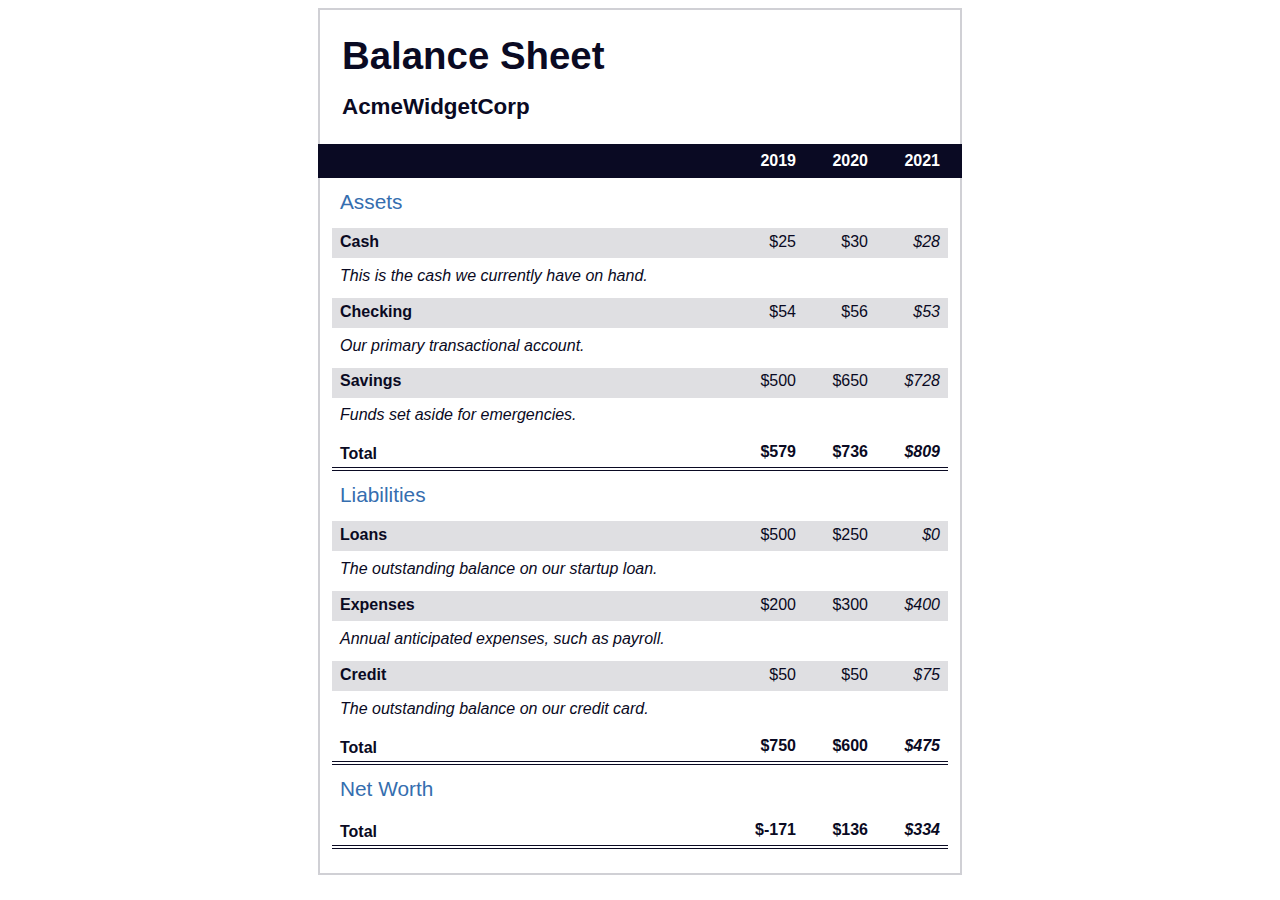
<file: balance-sheet/index.html>
<!DOCTYPE html>
<html lang="en">
  <head>
    <meta charset="UTF-8">
    <meta name="viewport" content="width=device-width, initial-scale=1.0">
    <title>Balance Sheet</title>
    <link rel="stylesheet" href="./styles.css">
  </head>
  <body>
    <main>
      <section>
        <h1>
          <span class="flex">
            <span>AcmeWidgetCorp</span>
            <span>Balance Sheet</span>
          </span>
        </h1>
        <div id="years" aria-hidden="true">
          <span class="year">2019</span>
          <span class="year">2020</span>
          <span class="year">2021</span>
        </div>
        <div class="table-wrap">
          <table>
            <caption>Assets</caption>
            <thead>
              <tr>
                <td></td>
                <th><span class="sr-only year">2019</span></th>
                <th><span class="sr-only year">2020</span></th>
                <th class="current"><span class="sr-only year">2021</span></th>
              </tr>
            </thead>
            <tbody>
              <tr class="data">
                <th>Cash <span class="description">This is the cash we currently have on hand.</span></th>
                <td>$25</td>
                <td>$30</td>
                <td class="current">$28</td>
              </tr>
              <tr class="data">
                <th>Checking <span class="description">Our primary transactional account.</span></th>
                <td>$54</td>
                <td>$56</td>
                <td class="current">$53</td>
              </tr>
              <tr class="data">
                <th>Savings <span class="description">Funds set aside for emergencies.</span></th>
                <td>$500</td>
                <td>$650</td>
                <td class="current">$728</td>
              </tr>
              <tr class="total">
                <th>Total <span class="sr-only">Assets</span></th>
                <td>$579</td>
                <td>$736</td>
                <td class="current">$809</td>
              </tr>
            </tbody>
          </table>
          <table>
            <caption>Liabilities</caption>
            <thead>
              <tr>
              <td></td>
              <th><span class="sr-only">2019</span></th>
              <th><span class="sr-only">2020</span></th>
              <th><span class="sr-only">2021</span></th>
              </tr>
            </thead>
            <tbody>
              <tr class="data">
                <th>Loans <span class="description">The outstanding balance on our startup loan.</span></th>
                <td>$500</td>
                <td>$250</td>
                <td class="current">$0</td>
              </tr>
              <tr class="data">
                <th>Expenses <span class="description">Annual anticipated expenses, such as payroll.</span></th>
                <td>$200</td>
                <td>$300</td>
                <td class="current">$400</td>
              </tr>
              <tr class="data">
                <th>Credit <span class="description">The outstanding balance on our credit card.</span></th>
                <td>$50</td>
                <td>$50</td>
                <td class="current">$75</td>
              </tr>
              <tr class="total">
                <th>Total <span class="sr-only">Liabilities</span></th>
                <td>$750</td>
                <td>$600</td>
                <td class="current">$475</td>
              </tr>
            </tbody>
          </table>
          <table>
            <caption>Net Worth</caption>
            <thead>
              <tr>
              <td></td>
              <th><span class="sr-only">2019</span></th>
              <th><span class="sr-only">2020</span></th>
              <th><span class="sr-only">2021</span></th>
              </tr>
            </thead>
            <tbody>
              <tr class="total">
                <th>Total <span class="sr-only">Net Worth</span></th>
                <td>$-171</td>
                <td>$136</td>
                <td class="current">$334</td>
              </tr>
            </tbody>
          </table>
        </div>
      </section>
    </main>
  </body>
</html>
</file>
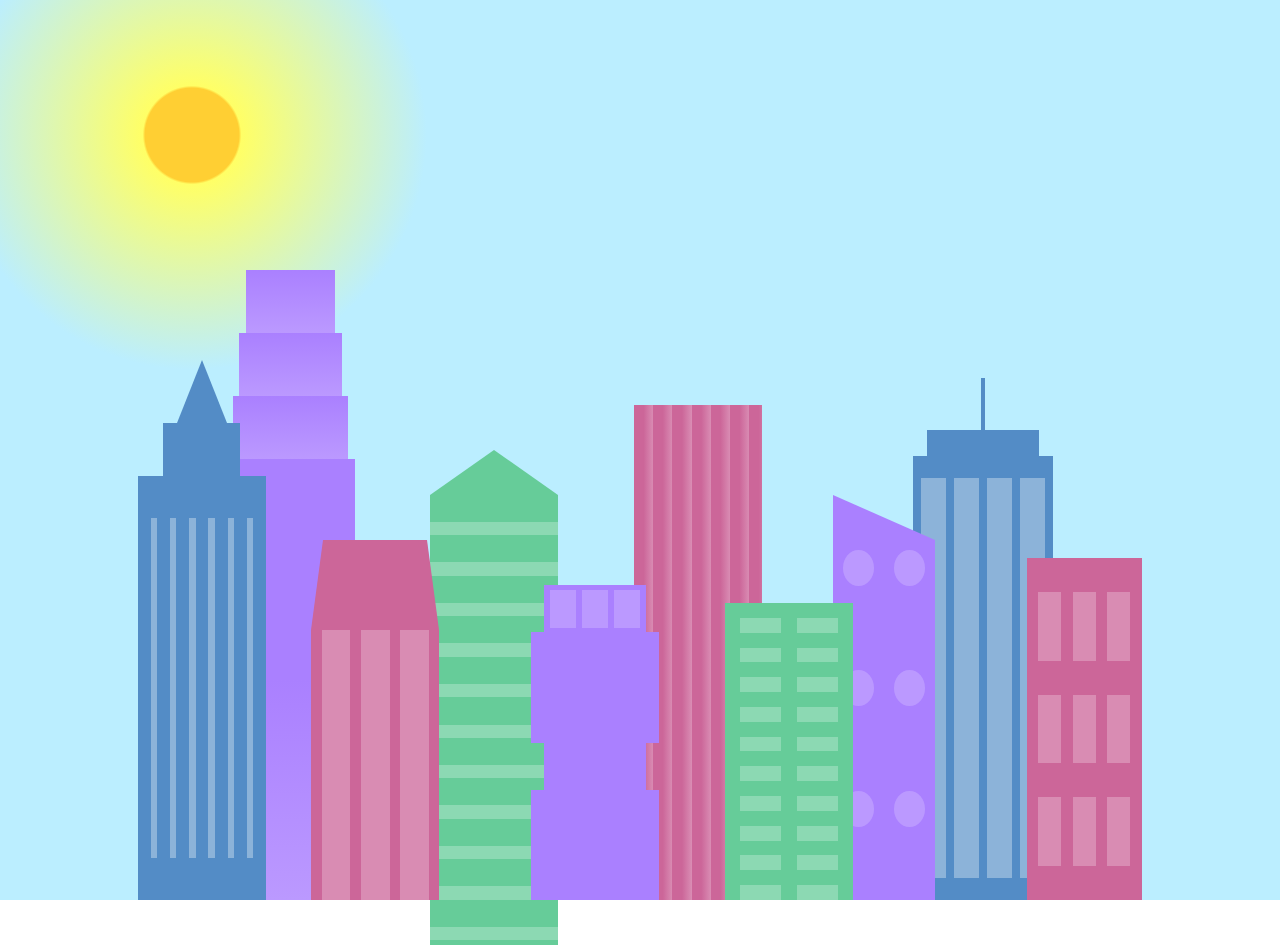
<file: building/index.html>
<!DOCTYPE html>
<html lang="en">    
  <head>
    <meta charset="UTF-8">
    <title>City Skyline</title>
    <link href="styles.css" rel="stylesheet" />   
  </head>

  <body>
    <div class="background-buildings sky">
      <div></div>
      <div></div>
      <div class="bb1 building-wrap">
        <div class="bb1a bb1-window"></div>
        <div class="bb1b bb1-window"></div>
        <div class="bb1c bb1-window"></div>
        <div class="bb1d"></div>
      </div>
      <div class="bb2">
        <div class="bb2a"></div>
        <div class="bb2b"></div>
      </div>
      <div class="bb3"></div>
      <div></div>
      <div class="bb4 building-wrap">
        <div class="bb4a"></div>
        <div class="bb4b"></div>
        <div class="bb4c window-wrap">
          <div class="bb4-window"></div>
          <div class="bb4-window"></div>
          <div class="bb4-window"></div>
          <div class="bb4-window"></div>
        </div>
      </div>
      <div></div>
      <div></div>
    </div>

    <div class="foreground-buildings">
      <div></div>
      <div></div>
      <div class="fb1 building-wrap">
        <div class="fb1a"></div>
        <div class="fb1b"></div>
        <div class="fb1c"></div>
      </div>
      <div class="fb2">
        <div class="fb2a"></div>
        <div class="fb2b window-wrap">
          <div class="fb2-window"></div>
          <div class="fb2-window"></div>
          <div class="fb2-window"></div>
        </div>
      </div>
      <div></div>
      <div class="fb3 building-wrap">
        <div class="fb3a window-wrap">
          <div class="fb3-window"></div>
          <div class="fb3-window"></div>
          <div class="fb3-window"></div>
        </div>
        <div class="fb3b"></div>
        <div class="fb3a"></div>
        <div class="fb3b"></div>
      </div>
      <div class="fb4">
        <div class="fb4a"></div>
        <div class="fb4b">
          <div class="fb4-window"></div>
          <div class="fb4-window"></div>
          <div class="fb4-window"></div>
          <div class="fb4-window"></div>
          <div class="fb4-window"></div>
          <div class="fb4-window"></div>
        </div>
      </div>
      <div class="fb5"></div>
      <div class="fb6"></div>
      <div></div>
      <div></div>
    </div>
  </body>
</html>
</file>
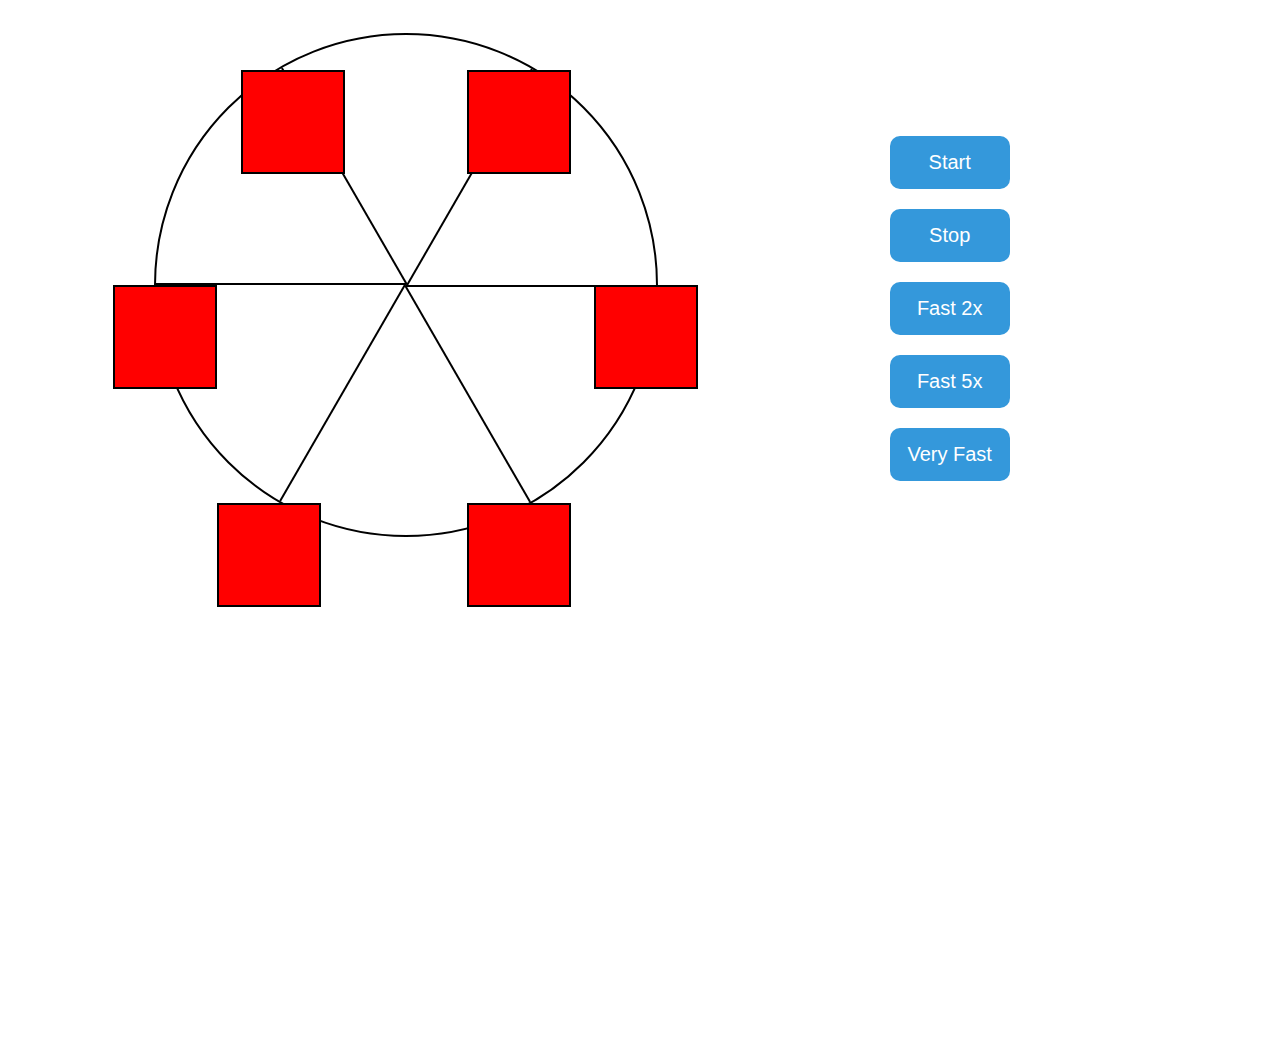
<file: ferris-wheel/index.html>
<!DOCTYPE html>
<html lang="en">
<head>
  <meta charset="UTF-8">
  <meta http-equiv="X-UA-Compatible" content="IE=edge">
  <meta name="viewport" content="width=device-width, initial-scale=1.0">
  <title>Ferris Wheel</title>
  <link rel="stylesheet" href="styles.css">
</head>
<body>
  <main>
    <div class="wheel">
      <span class="line"></span>
      <span class="line"></span>
      <span class="line"></span>
      <span class="line"></span>
      <span class="line"></span>
      <span class="line"></span>
  
      <div class="cabin"></div>
      <div class="cabin"></div>
      <div class="cabin"></div>
      <div class="cabin"></div>
      <div class="cabin"></div>
      <div class="cabin"></div>
    </div>
    <div class="buttons">
      <button onclick="startCarousel()" class="start btn">Start</button>
      <button onclick="stopCarousel()" class="stop btn">Stop</button>
      <button onclick="increaseSpeed2x()" class="fast-2x btn">Fast 2x</button>
      <button onclick="increaseSpeed5x()" class="fast-5x btn">Fast 5x</button>
      <button onclick="increaseSpeed100x()" class="very-fast btn">Very Fast</button>
    </div>
  </main>

  <script src="main.js"></script>
</body>
</html>
</file>
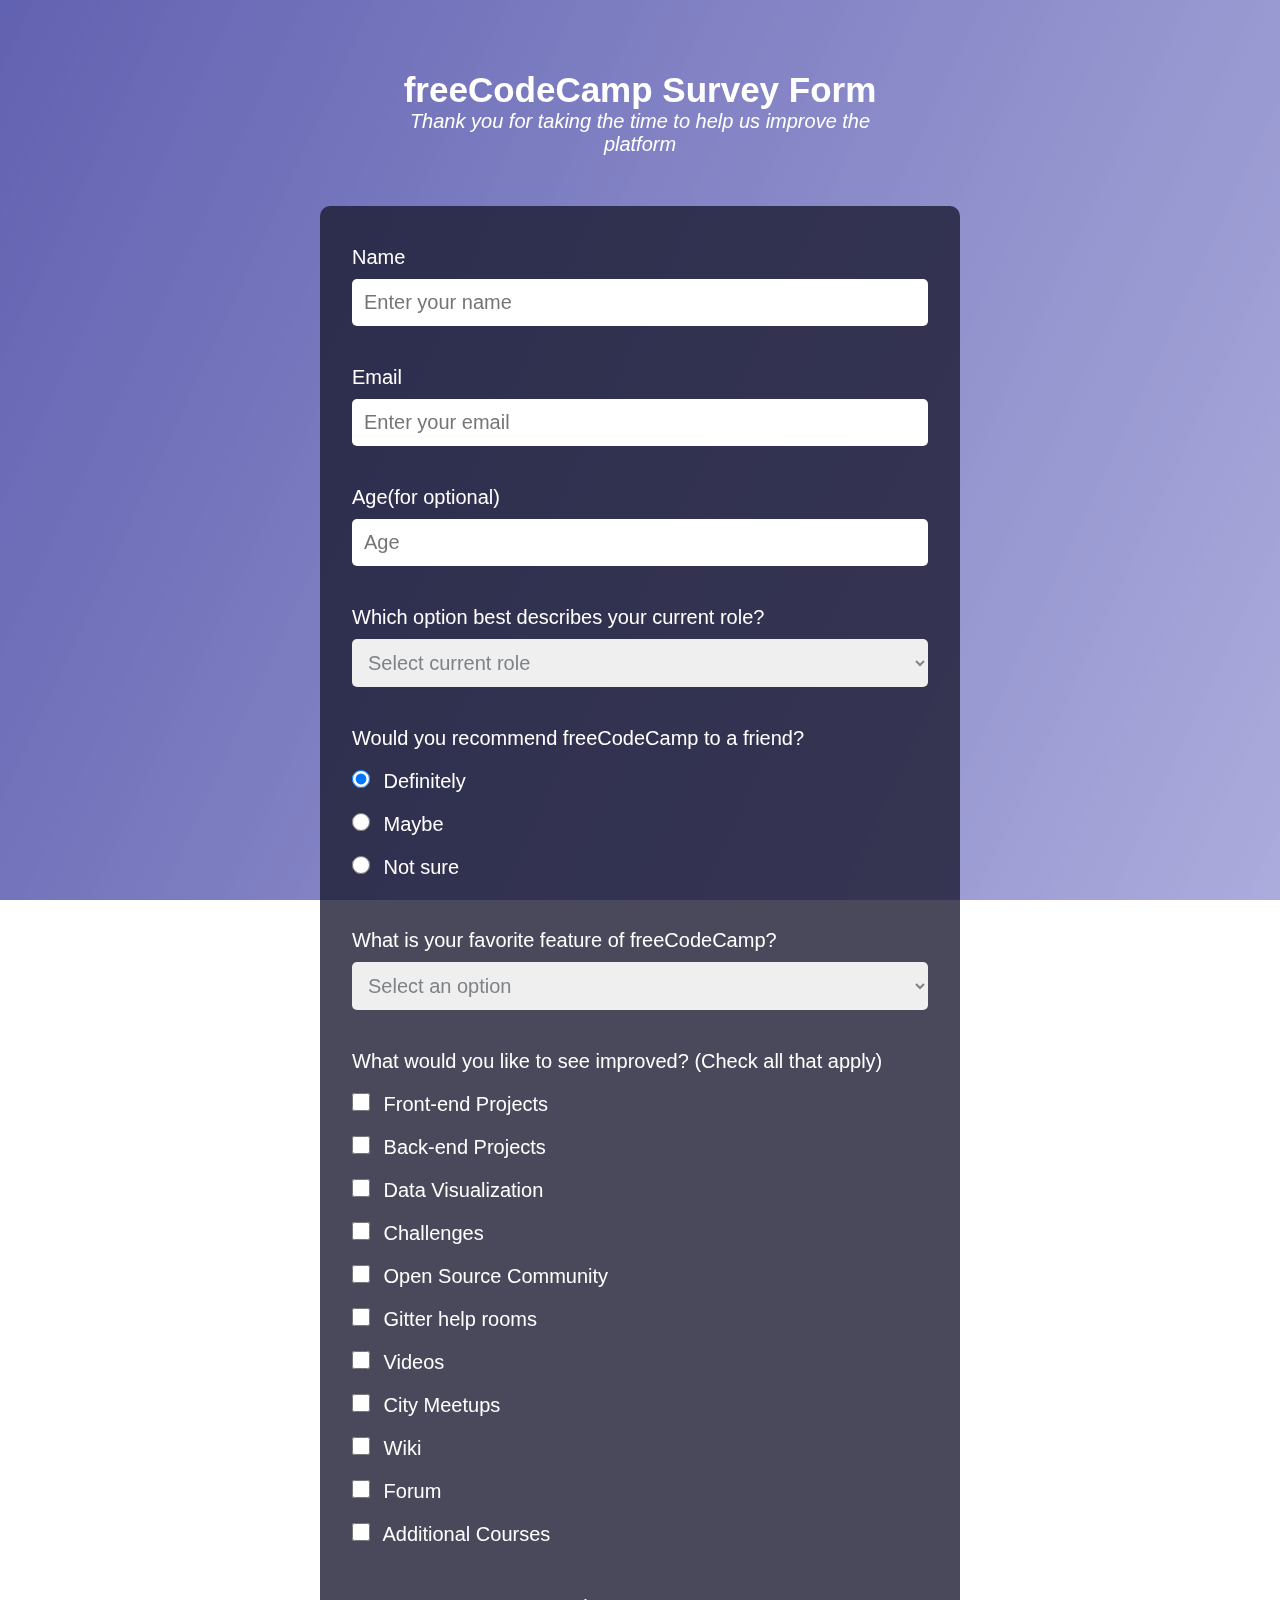
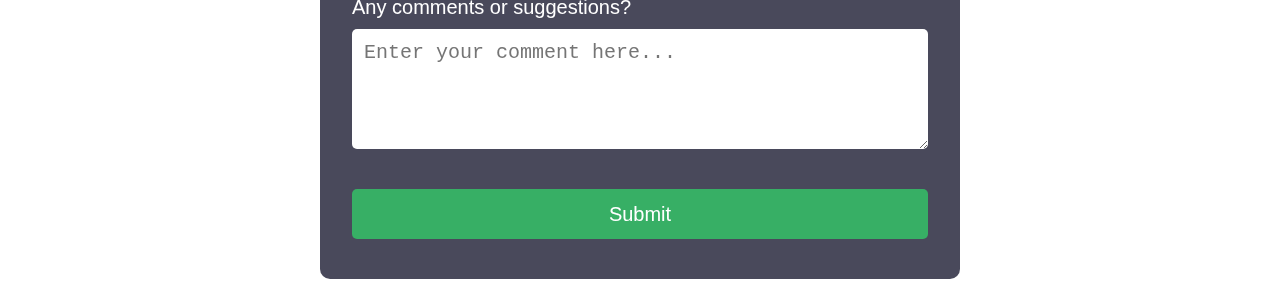
<file: form-example/index.html>
<!DOCTYPE html>
<html lang="en">
<head>
    <meta charset="UTF-8">
    <meta http-equiv="X-UA-Compatible" content="IE=edge">
    <meta name="viewport" content="width=device-width, initial-scale=1.0">
    <title>Freecodecamp Form</title>
    <link rel="stylesheet" href="style.css">
</head>
<body>
    <header>
        <h1 id="title">freeCodeCamp Survey Form</h1>
        <p id="description">Thank you for taking the time to help us improve the platform</p>
    </header>
    <main>
        <div class="container"><form id="survey-form">
            <div class="form-group">
                <label for="name" id="name-label">Name</label>
                <input type="text" id="name" class="form-input" name="name" placeholder="Enter your name" required>
            </div>
            <div class="form-group">
                <label for="email" id="email-label">Email</label>
                <input type="email" id="email" class="form-input" name="email" placeholder="Enter your email" required>
            </div>
            <div class="form-group">
                <label for="age" id="number-label">Age(for optional)</label>
                <input type="number" id="number" class="form-input" name="age" placeholder="Age" min="10" max="99" required>
            </div>
            <div class="form-group">
                <p class="form-text">Which option best describes your current role?</p>
                <select name="dropdown" class="form-input" id="dropdown">
                    <option disabled selected value="">Select current role</option>
                    <option value="1">Student</option>
                    <option value="2">Full time job</option>
                    <option value="3">Full time learner</option>
                    <option value="4">Prefer not to say</option>
                    <option value="5">Other</option>
                </select>
            </div>
            <div class="form-group">
                <p class="form-text">Would you recommend freeCodeCamp to a friend?</p>
                <label><input type="radio" class="form-radio" value="definitely" name="recommend" checked> Definitely</label>
                <label><input type="radio" class="form-radio" value="maybe" name="recommend"> Maybe</label>
                <label><input type="radio" class="form-radio" value="notsure" name="recommend"> Not sure</label>
            </div>
            <div class="form-group">
                <p class="form-text">What is your favorite feature of freeCodeCamp?</p>
                <select name="dropdown" class="form-input">
                    <option disabled selected value="">Select an option</option>
                    <option value="1">Challanges</option>
                    <option value="2">Projects</option>
                    <option value="3">Community</option>
                    <option value="4">Open source</option>
                </select>
            </div>
            <div class="form-group">
                <p class="form-text">What would you like to see improved? (Check all that apply)</p>
                <label><input type="checkbox" class="form-checkbox" value="frontend"> Front-end Projects</label>
                <label><input type="checkbox" class="form-checkbox" value="backend"> Back-end Projects</label>
                <label><input type="checkbox" class="form-checkbox" value="data"> Data Visualization</label>
                <label><input type="checkbox" class="form-checkbox" value="challanges"> Challenges</label>
                <label><input type="checkbox" class="form-checkbox" value="community"> Open Source Community</label>
                <label><input type="checkbox" class="form-checkbox" value="gitter"> Gitter help rooms</label>
                <label><input type="checkbox" class="form-checkbox" value="videos"> Videos</label>
                <label><input type="checkbox" class="form-checkbox" value="meetups"> City Meetups</label>
                <label><input type="checkbox" class="form-checkbox" value="wiki"> Wiki</label>
                <label><input type="checkbox" class="form-checkbox" value="forum"> Forum</label>
                <label><input type="checkbox" class="form-checkbox" value="additional"> Additional Courses</label>
            </div>
            <div class="form-group">
                <p class="form-text">Any comments or suggestions?</p>
                <textarea name="comments" class="form-input" placeholder="Enter your comment here..."></textarea>
            </div>
            <div class="form-group">
                <input type="submit" value="Submit" class="button" id="submit">
            </div>
        </form></div>
    </main>
</body>
</html>
</file>
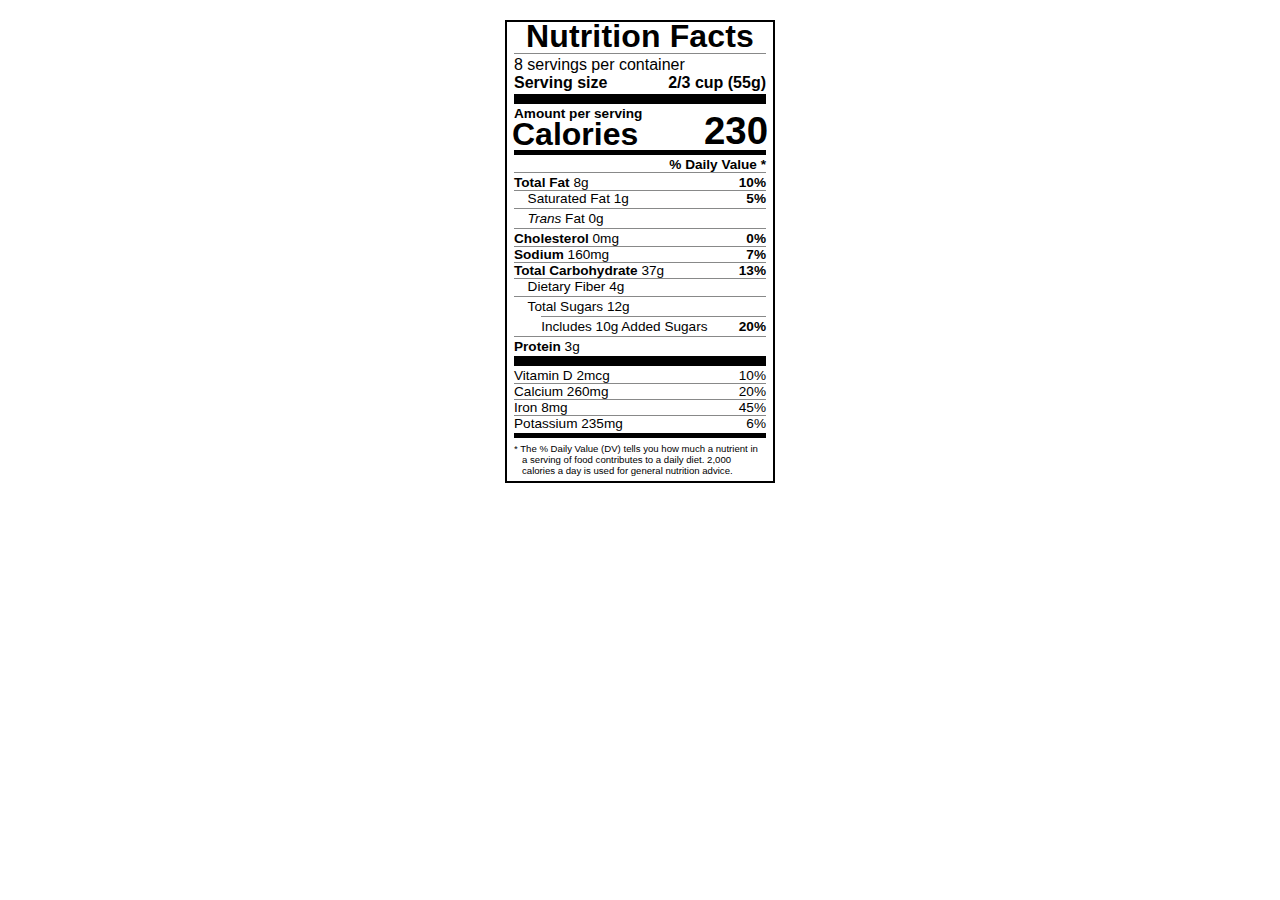
<file: nutrition-label/index.html>
<!DOCTYPE html>
<html lang="en">
<head>
    <meta charset="UTF-8">
    <meta http-equiv="X-UA-Compatible" content="IE=edge">
    <meta name="viewport" content="width=device-width, initial-scale=1.0">
    <title>Nutrition Label</title>
    <link rel="stylesheet" href="styles.css">
</head>
<body>
    <div class="label">
        <header>
          <h1 class="bold">Nutrition Facts</h1>
          <div class="divider"></div>
          <p>8 servings per container</p>
          <p class="bold">Serving size <span class="right">2/3 cup (55g)</span></p>
        </header>
        <div class="divider lg"></div>
        <div class="calories-info">
          <p class="bold sm-text">Amount per serving</p>
          <h1>Calories <span class="right">230</span></h1>
        </div>
        <div class="divider md"></div>
        <div class="daily-value sm-text">
          <p class="right bold no-divider">% Daily Value *</p>
          <div class="divider"></div>
          <p><span class="bold">Total Fat</span> 8g <span class="bold right">10%</span></p>
          <p class="indent no-divider">Saturated Fat 1g <span class="bold right">5%</span></p>
          <div class="divider"></div>
          <p class="indent no-divider"><i>Trans</i> Fat 0g</p>
          <div class="divider"></div>
          <p><span class="bold">Cholesterol</span> 0mg <span class="right bold">0%</span></p>
          <p><span class="bold">Sodium</span> 160mg <span class="right bold">7%</span></p>
          <p><span class="bold">Total Carbohydrate</span> 37g <span class="right bold">13%</span></p>
          <p class="indent no-divider">Dietary Fiber 4g</p>
          <div class="divider"></div>
          <p class="indent no-divider">Total Sugars 12g</p>
          <div class="divider dbl-indent"></div>
          <p class="dbl-indent no-divider">Includes 10g Added Sugars <span class="right bold">20%</span>
          <div class="divider"></div>
          <p class="no-divider"><span class="bold">Protein</span> 3g</p>
          <div class="divider lg"></div>
          <p>Vitamin D 2mcg <span class="right">10%</span></p>
          <p>Calcium 260mg <span class="right">20%</span></p>
          <p>Iron 8mg <span class="right">45%</span></p>
          <p class="no-divider">Potassium 235mg <span class="right">6%</span></p>
        </div>
        <div class="divider md"></div>
        <p class="note">* The % Daily Value (DV) tells you how much a nutrient in a serving of food contributes to a daily diet. 2,000 calories a day is used for general nutrition advice.</p>
      </div>
</body>
</html>
</file>
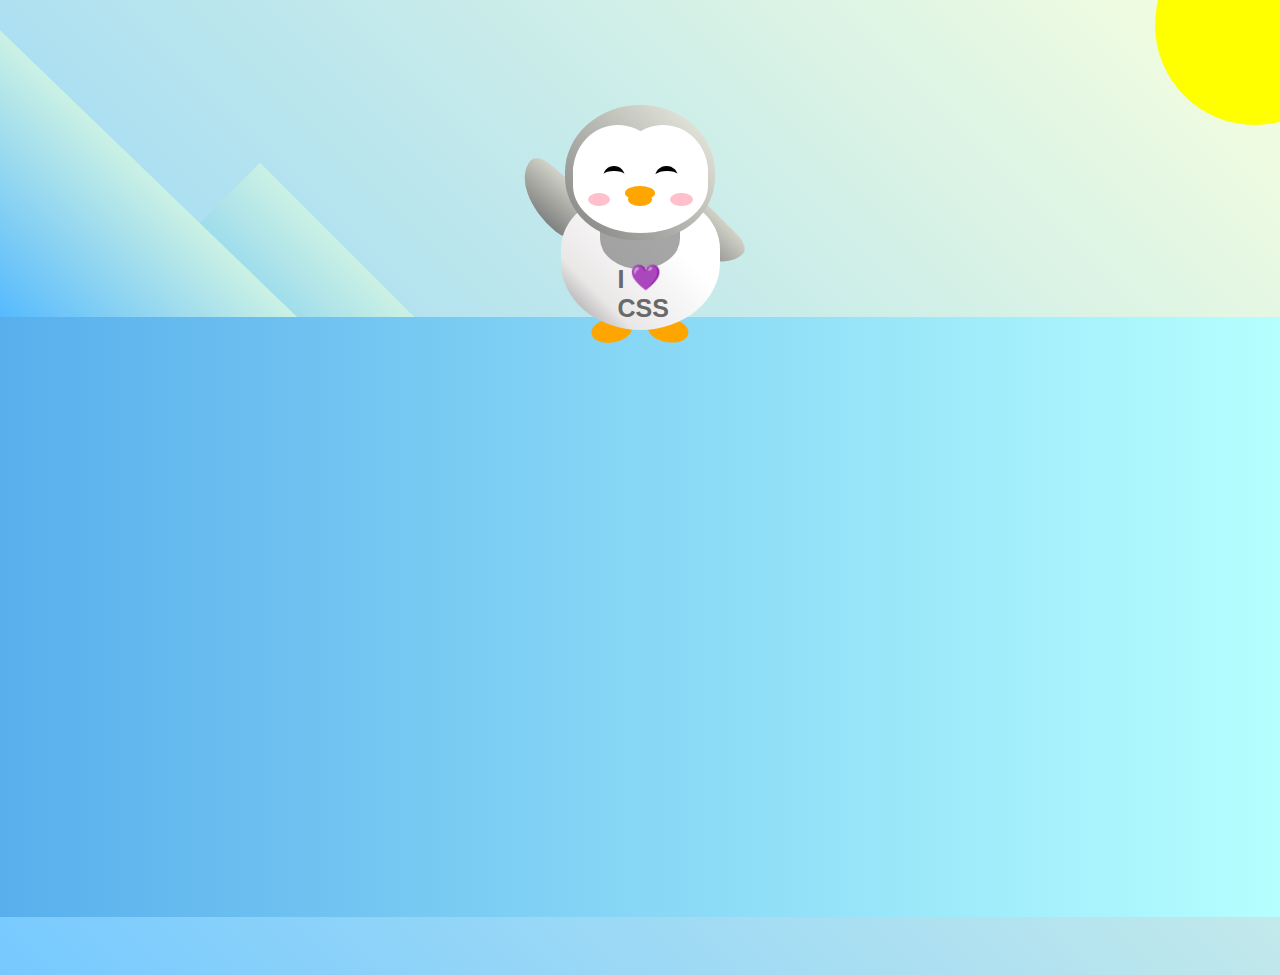
<file: penguin/index.html>
<!DOCTYPE html>
<html lang="en">
  <head>
    <meta charset="UTF-8" />
    <link rel="stylesheet" href="./styles.css" />
    <title>Penguin</title>
    <meta name="viewport" content="width=device-width, initial-scale=1.0" />
  </head>

  <body>
    <div class="left-mountain"></div>
    <div class="back-mountain"></div>
    <div class="sun"></div>
    <div class="penguin">
      <div class="penguin-head">
        <div class="face left"></div>
        <div class="face right"></div>
        <div class="chin"></div>
        <div class="eye left">
          <div class="eye-lid"></div>
        </div>
        <div class="eye right">
          <div class="eye-lid"></div>
        </div>
        <div class="blush left"></div>
        <div class="blush right"></div>
        <div class="beak top"></div>
        <div class="beak bottom"></div>
      </div>
      <div class="shirt">
        <div>💜</div>
        <p>I CSS</p>
      </div> 
      <div class="penguin-body">
        <div class="arm left"></div>
        <div class="arm right"></div>
        <div class="foot left"></div>
        <div class="foot right"></div>
      </div>
    </div>

    <div class="ground"></div>
  </body>
</html>
</file>
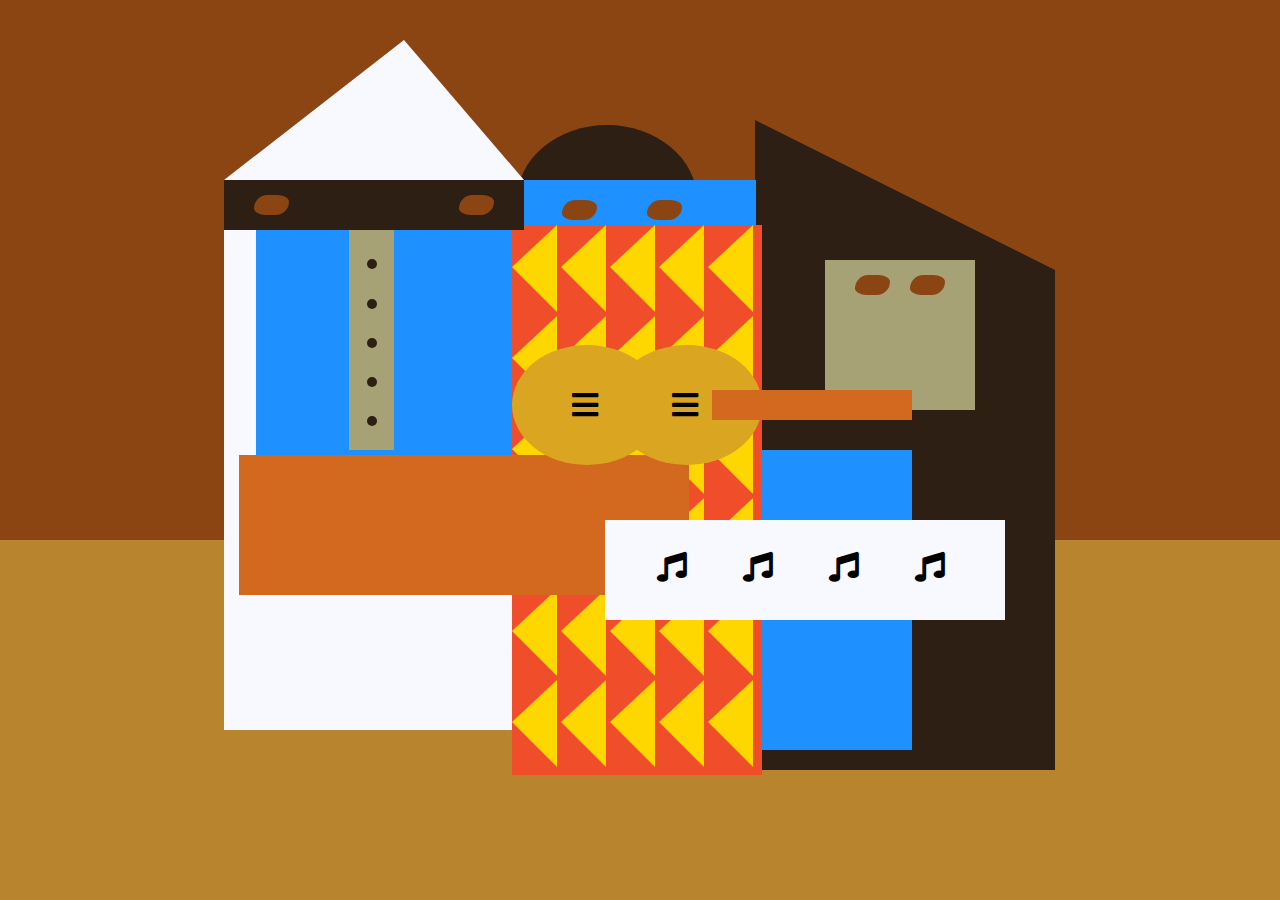
<file: picasso-painting/index.html>
<!DOCTYPE html>
<html lang="en">
  <head>
    <meta charset="utf-8">
    <title>Picasso Painting</title>
    <link rel="stylesheet" href="./styles.css" />
    <link rel="stylesheet" href="https://use.fontawesome.com/releases/v5.8.2/css/all.css">
  </head>
  <body>
    <div id="back-wall"></div>
    <div class="characters">
      <div id="offwhite-character">
        <div id="white-hat"></div>
        <div id="black-mask">
          <div class="eyes left"></div>
          <div class="eyes right"></div>
        </div>
        <div id="gray-instrument">
          <div class="black-dot"></div>
          <div class="black-dot"></div>
          <div class="black-dot"></div>
          <div class="black-dot"></div>
          <div class="black-dot"></div>
        </div>
        <div id="tan-table"></div>
      </div>
      <div id="black-character">
        <div id="black-hat"></div>
        <div id="gray-mask">
          <div class="eyes left"></div>
          <div class="eyes right"></div>
        </div>
        <div id="white-paper">
          <i class="fas fa-music"></i>
          <i class="fas fa-music"></i>
          <i class="fas fa-music"></i>
          <i class="fas fa-music"></i>
        </div>
      </div>
      <div class="blue" id="blue-left"></div>
      <div class="blue" id="blue-right"></div>
      <div id="orange-character">
        <div id="black-round-hat"></div>
        <div id="eyes-div">
          <div class="eyes left"></div>
          <div class="eyes right"></div>
        </div>
        <div id="triangles">
          <div class="triangle"></div>
          <div class="triangle"></div>
          <div class="triangle"></div>
          <div class="triangle"></div>
          <div class="triangle"></div>
          <div class="triangle"></div>
          <div class="triangle"></div>
          <div class="triangle"></div>
          <div class="triangle"></div>
          <div class="triangle"></div>
          <div class="triangle"></div>
          <div class="triangle"></div>
          <div class="triangle"></div>
          <div class="triangle"></div>
          <div class="triangle"></div>
          <div class="triangle"></div>
          <div class="triangle"></div>
          <div class="triangle"></div>
          <div class="triangle"></div>
          <div class="triangle"></div>
          <div class="triangle"></div>
          <div class="triangle"></div>
          <div class="triangle"></div>
          <div class="triangle"></div>
          <div class="triangle"></div>
          <div class="triangle"></div>
          <div class="triangle"></div>
          <div class="triangle"></div>
          <div class="triangle"></div>
          <div class="triangle"></div>
        </div>
        <div id="guitar">
          <div class="guitar" id="guitar-left">
            <i class="fas fa-bars"></i>
          </div>
          <div class="guitar" id="guitar-right">
            <i class="fas fa-bars"></i>
          </div>
          <div id="guitar-neck"></div>
        </div>
      </div>
    </div>
  </body>
</html>
</file>
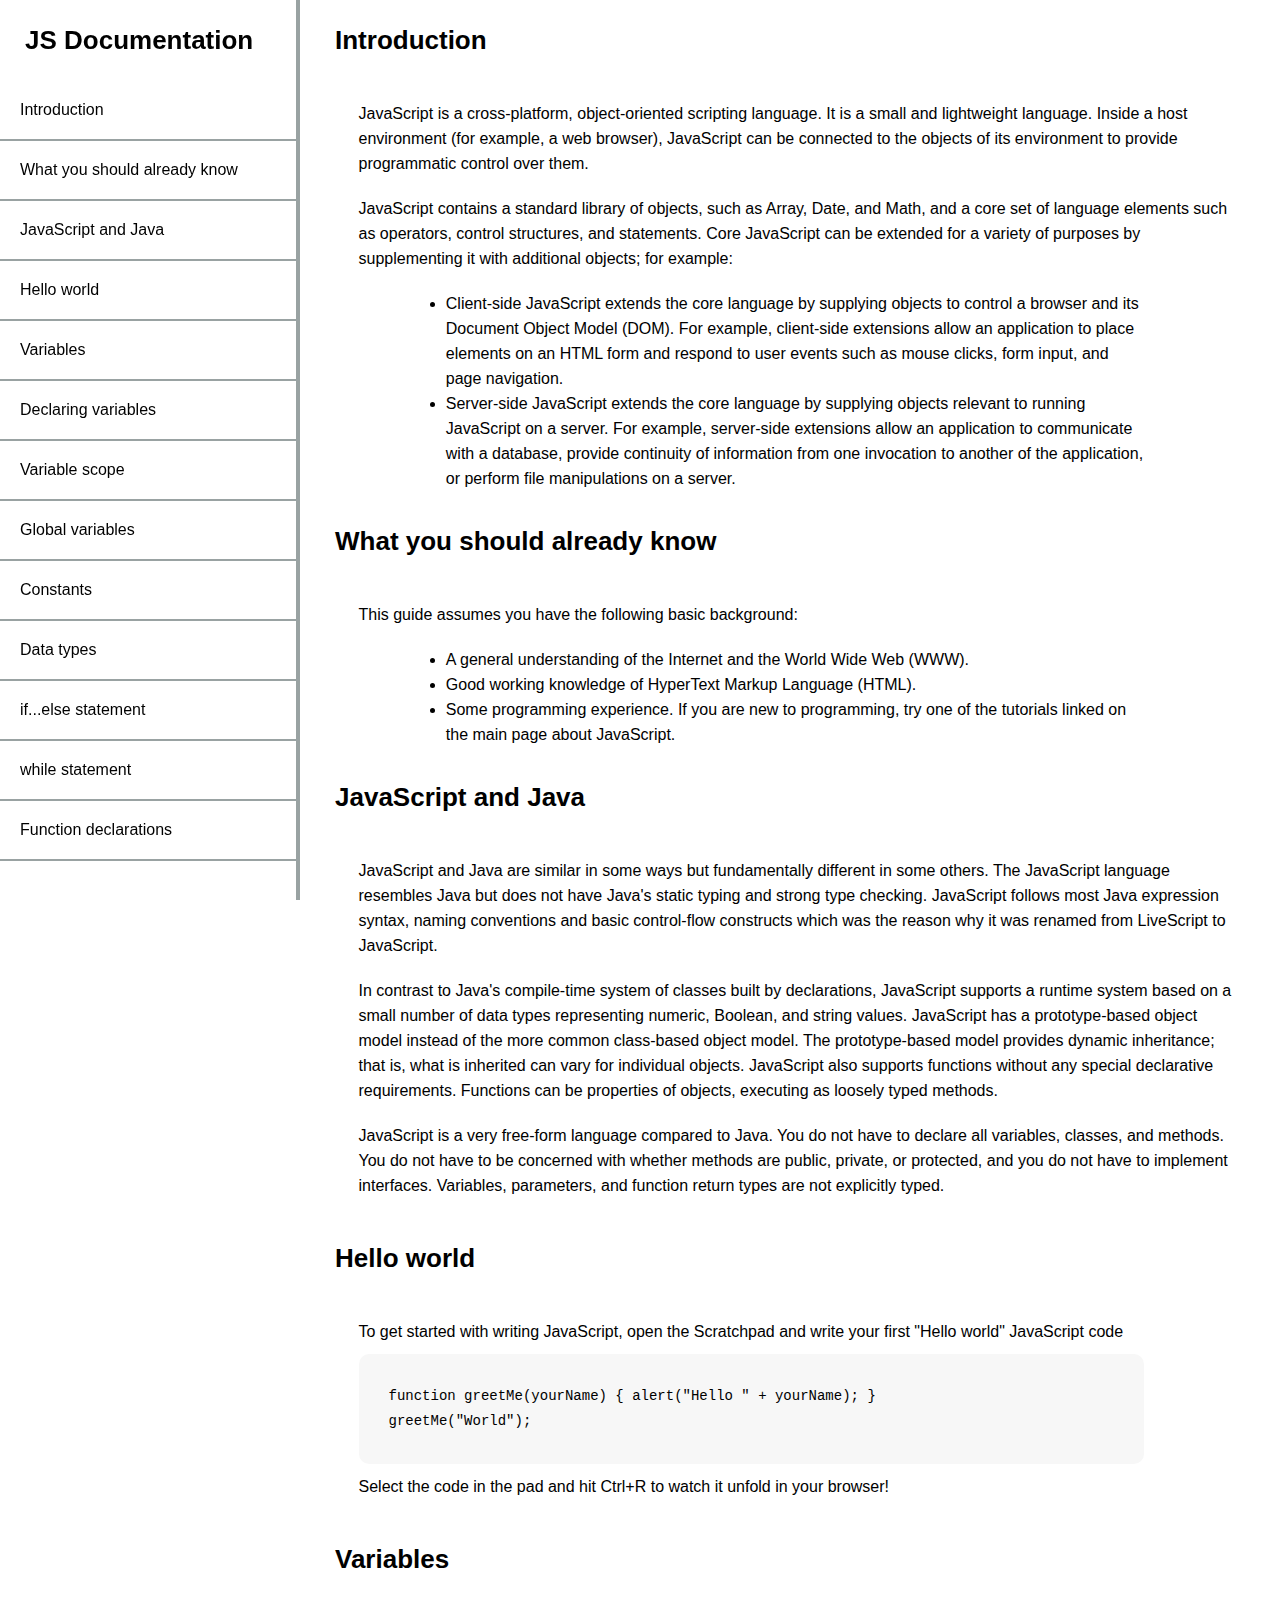
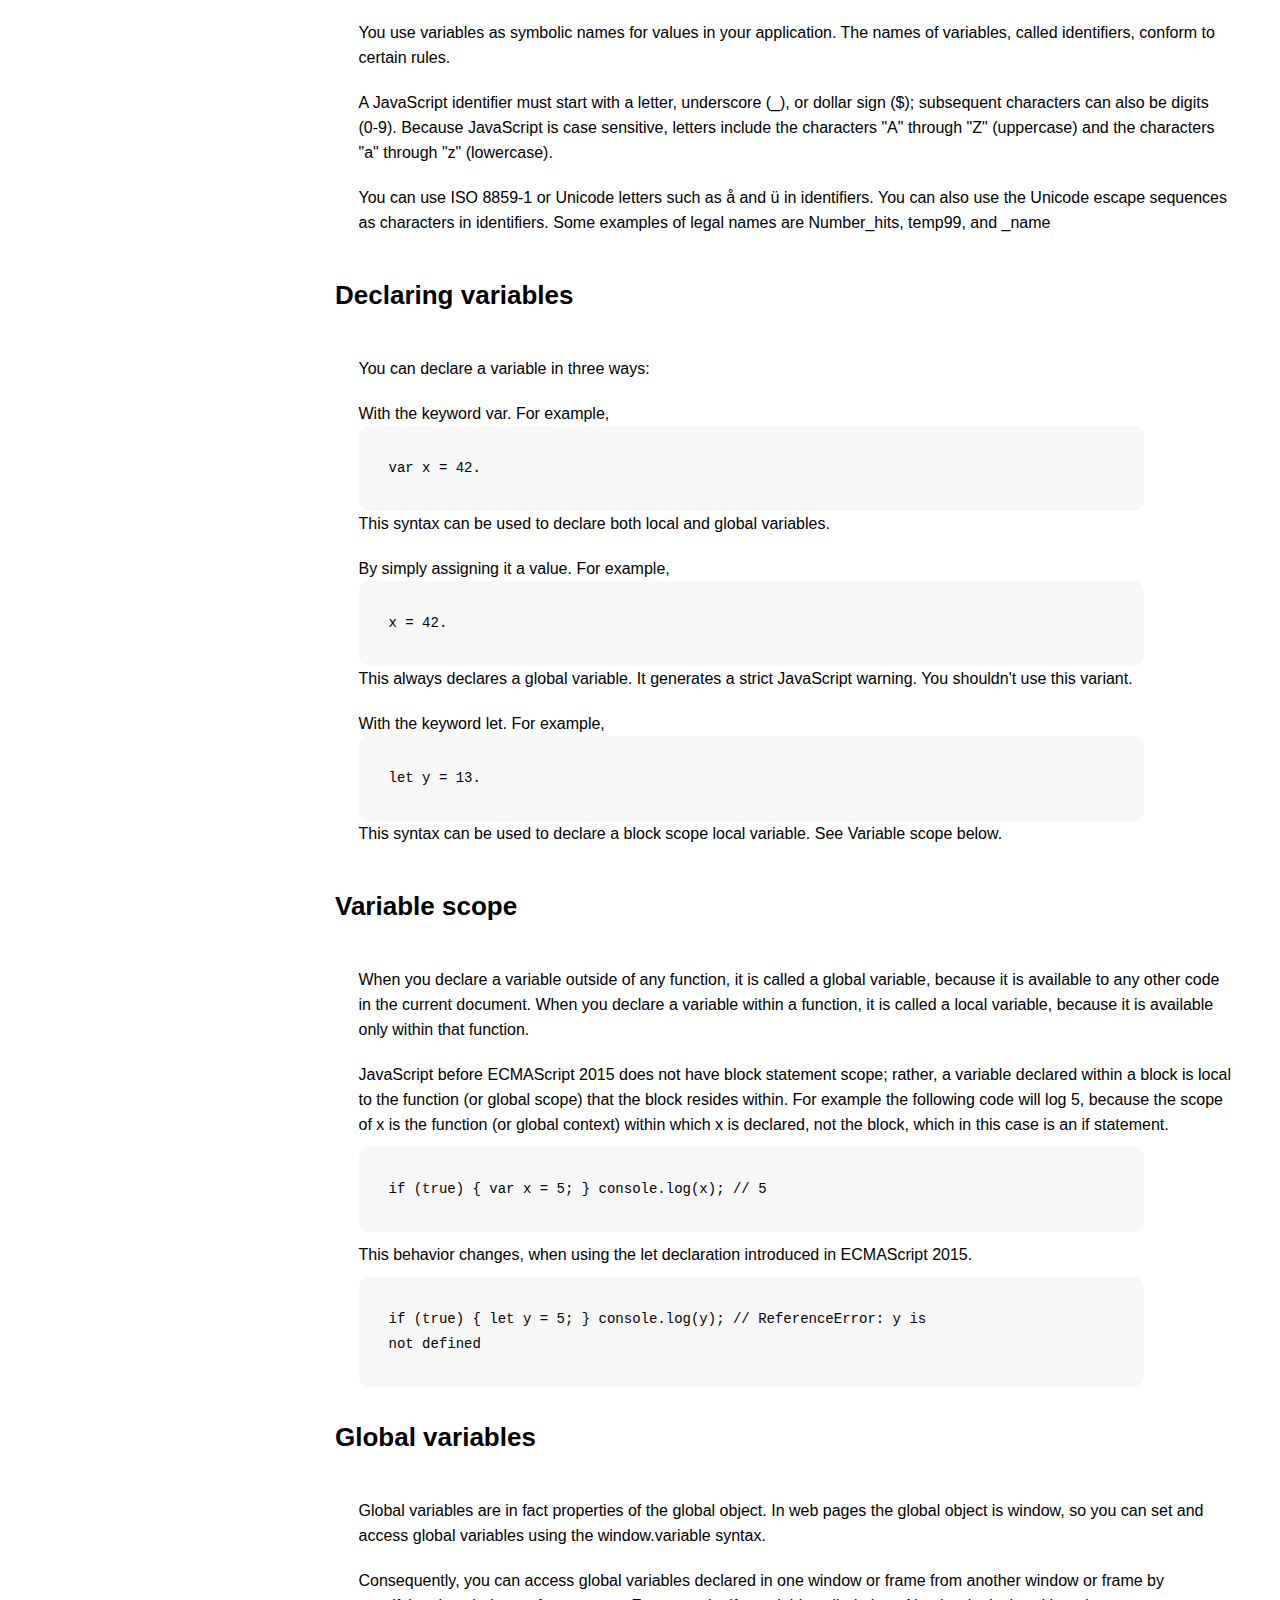
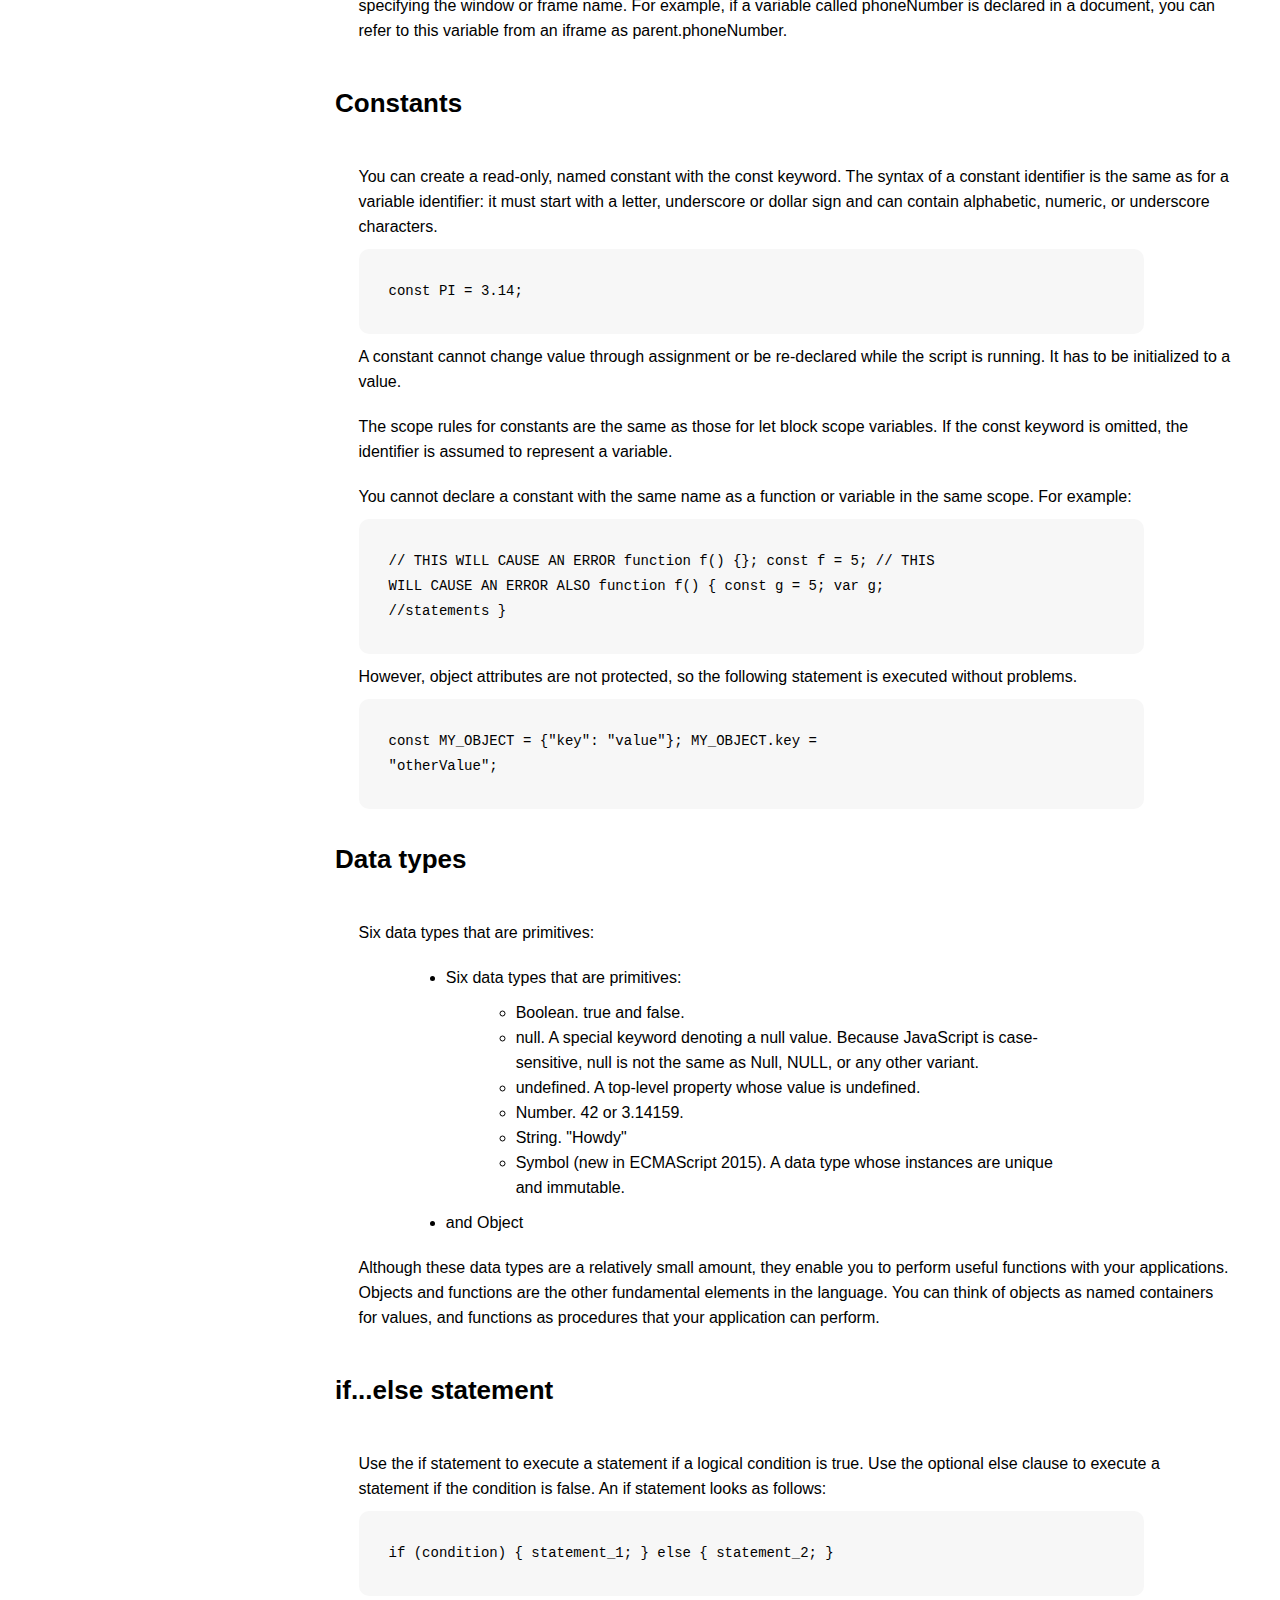
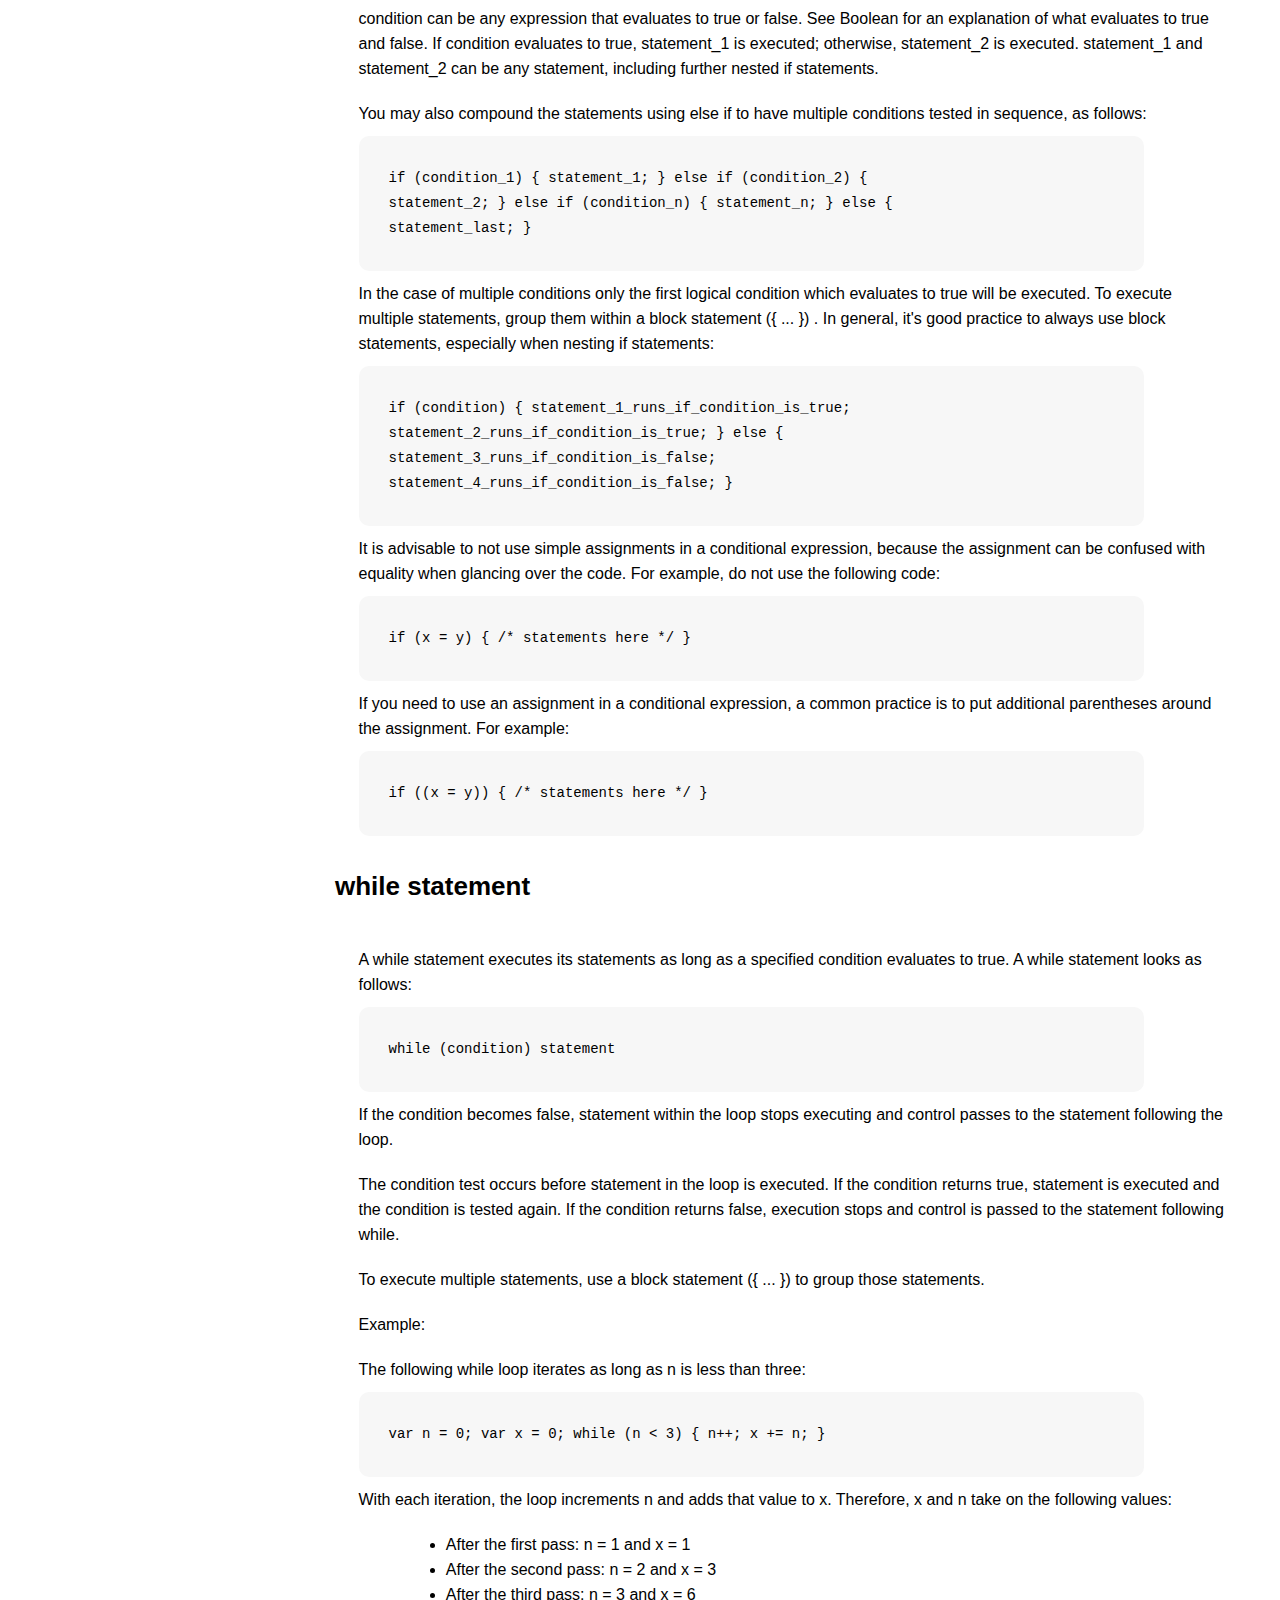
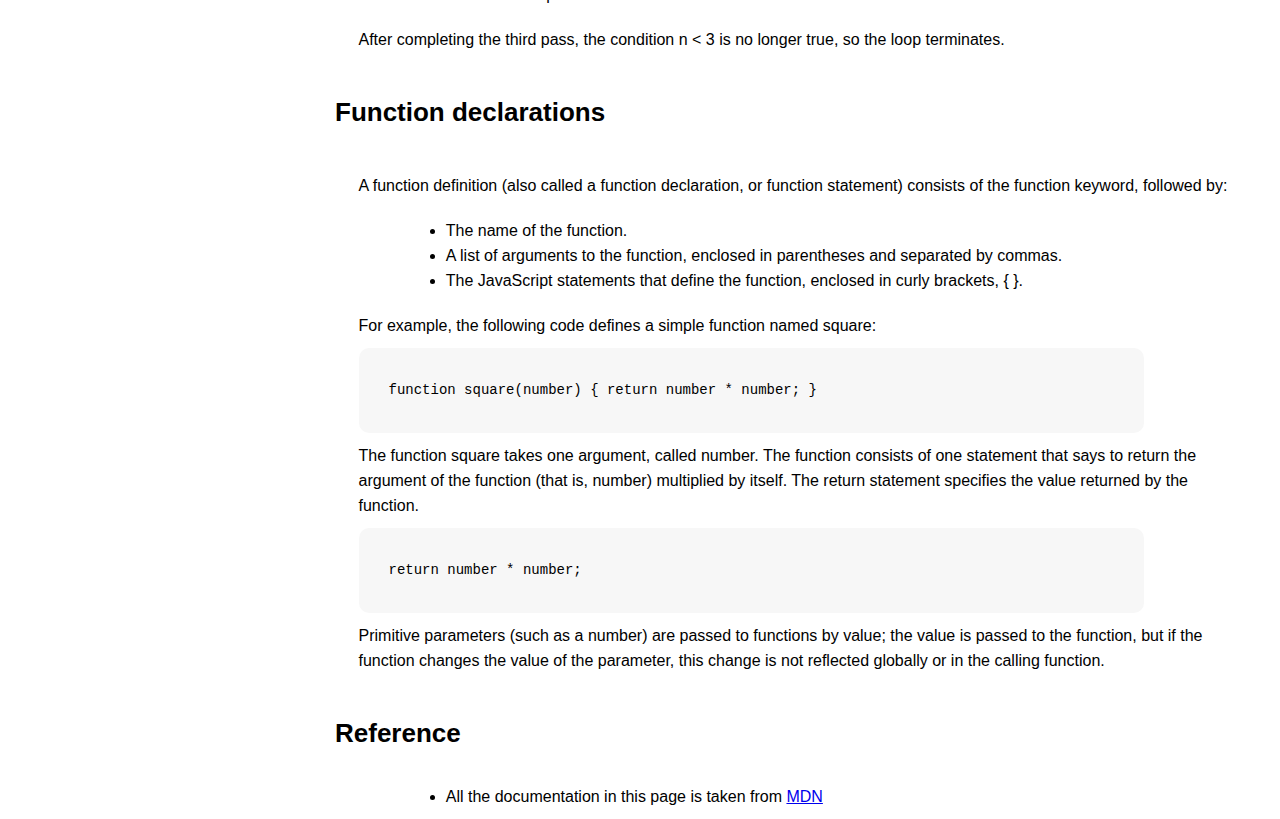
<file: technical-documentation-page/index.html>
<!DOCTYPE html>
<html lang="en">
  <head>
    <meta charset="UTF-8" />
    <meta http-equiv="X-UA-Compatible" content="IE=edge" />
    <meta name="viewport" content="width=device-width, initial-scale=1.0" />
    <title>Technical Documentation Page</title>
    <link rel="stylesheet" href="styles.css" />
  </head>
  <body>
    <nav id="navbar">
      <header>JS Documentation</header>
      <ul>
        <li><a class="nav-link" href="#Introduction">Introduction</a></li>
        <li>
          <a class="nav-link" href="#What_you_should_already_know"
            >What you should already know</a
          >
        </li>
        <li>
          <a class="nav-link" href="#JavaScript_and_Java"
            >JavaScript and Java</a
          >
        </li>
        <li><a class="nav-link" href="#Hello_world">Hello world</a></li>
        <li><a class="nav-link" href="#Variables">Variables</a></li>
        <li>
          <a class="nav-link" href="#Declaring_variables"
            >Declaring variables</a
          >
        </li>
        <li><a class="nav-link" href="#Variable_scope">Variable scope</a></li>
        <li>
          <a class="nav-link" href="#Global_variables">Global variables</a>
        </li>
        <li><a class="nav-link" href="#Constants">Constants</a></li>
        <li><a class="nav-link" href="#Data_types">Data types</a></li>
        <li>
          <a class="nav-link" href="#if...else_statement"
            >if...else statement</a
          >
        </li>
        <li><a class="nav-link" href="#while_statement">while statement</a></li>
        <li>
          <a class="nav-link" href="#Function_declarations"
            >Function declarations</a
          >
        </li>
        <li><a class="nav-link" href="#Reference">Reference</a></li>
      </ul>
    </nav>
    <main id="main-doc">
      <section class="main-section" id="Introduction">
        <header>Introduction</header>
        <div class="section-content">
          <p>
            JavaScript is a cross-platform, object-oriented scripting language.
            It is a small and lightweight language. Inside a host environment
            (for example, a web browser), JavaScript can be connected to the
            objects of its environment to provide programmatic control over
            them.
          </p>
          <p>
            JavaScript contains a standard library of objects, such as Array,
            Date, and Math, and a core set of language elements such as
            operators, control structures, and statements. Core JavaScript can
            be extended for a variety of purposes by supplementing it with
            additional objects; for example:
          </p>
          <ul>
            <li>
              Client-side JavaScript extends the core language by supplying
              objects to control a browser and its Document Object Model (DOM).
              For example, client-side extensions allow an application to place
              elements on an HTML form and respond to user events such as mouse
              clicks, form input, and page navigation.
            </li>
            <li>
              Server-side JavaScript extends the core language by supplying
              objects relevant to running JavaScript on a server. For example,
              server-side extensions allow an application to communicate with a
              database, provide continuity of information from one invocation to
              another of the application, or perform file manipulations on a
              server.
            </li>
          </ul>
        </div>
      </section>
      <section class="main-section" id="What_you_should_already_know">
        <header>What you should already know</header>
        <div class="section-content">
          <p>This guide assumes you have the following basic background:</p>
          <ul>
            <li>
              A general understanding of the Internet and the World Wide Web
              (WWW).
            </li>
            <li>Good working knowledge of HyperText Markup Language (HTML).</li>
            <li>
              Some programming experience. If you are new to programming, try
              one of the tutorials linked on the main page about JavaScript.
            </li>
          </ul>
        </div>
      </section>
      <section class="main-section" id="JavaScript_and_Java">
        <header>JavaScript and Java</header>
        <div class="section-content">
          <p>
            JavaScript and Java are similar in some ways but fundamentally
            different in some others. The JavaScript language resembles Java but
            does not have Java's static typing and strong type checking.
            JavaScript follows most Java expression syntax, naming conventions
            and basic control-flow constructs which was the reason why it was
            renamed from LiveScript to JavaScript.
          </p>
          <p>
            In contrast to Java's compile-time system of classes built by
            declarations, JavaScript supports a runtime system based on a small
            number of data types representing numeric, Boolean, and string
            values. JavaScript has a prototype-based object model instead of the
            more common class-based object model. The prototype-based model
            provides dynamic inheritance; that is, what is inherited can vary
            for individual objects. JavaScript also supports functions without
            any special declarative requirements. Functions can be properties of
            objects, executing as loosely typed methods.
          </p>
          <p>
            JavaScript is a very free-form language compared to Java. You do not
            have to declare all variables, classes, and methods. You do not have
            to be concerned with whether methods are public, private, or
            protected, and you do not have to implement interfaces. Variables,
            parameters, and function return types are not explicitly typed.
          </p>
        </div>
      </section>
      <section class="main-section" id="Hello_world">
        <header>Hello world</header>
        <div class="section-content">
          <p>
            To get started with writing JavaScript, open the Scratchpad and
            write your first "Hello world" JavaScript code
          </p>
          <code
            >function greetMe(yourName) { alert("Hello " + yourName); }
            greetMe("World");</code
          >
          <p>
            Select the code in the pad and hit Ctrl+R to watch it unfold in your
            browser!
          </p>
        </div>
      </section>
      <section class="main-section" id="Variables">
        <header>Variables</header>
        <div class="section-content">
          <p>
            You use variables as symbolic names for values in your application.
            The names of variables, called identifiers, conform to certain
            rules.
          </p>
          <p>
            A JavaScript identifier must start with a letter, underscore (_), or
            dollar sign ($); subsequent characters can also be digits (0-9).
            Because JavaScript is case sensitive, letters include the characters
            "A" through "Z" (uppercase) and the characters "a" through "z"
            (lowercase).
          </p>
          <p>
            You can use ISO 8859-1 or Unicode letters such as å and ü in
            identifiers. You can also use the Unicode escape sequences as
            characters in identifiers. Some examples of legal names are
            Number_hits, temp99, and _name
          </p>
        </div>
      </section>
      <section class="main-section" id="Declaring_variables">
        <header>Declaring variables</header>
        <div class="section-content">
          <p>You can declare a variable in three ways:</p>
          <p>
            With the keyword var. For example, <code>var x = 42.</code> This
            syntax can be used to declare both local and global variables.
          </p>
          <p>
            By simply assigning it a value. For example,
            <code>x = 42.</code> This always declares a global variable. It
            generates a strict JavaScript warning. You shouldn't use this
            variant.
          </p>
          <p>
            With the keyword let. For example, <code>let y = 13.</code> This
            syntax can be used to declare a block scope local variable. See
            Variable scope below.
          </p>
        </div>
      </section>
      <section class="main-section" id="Variable_scope">
        <header>Variable scope</header>
        <div class="section-content">
          <p>
            When you declare a variable outside of any function, it is called a
            global variable, because it is available to any other code in the
            current document. When you declare a variable within a function, it
            is called a local variable, because it is available only within that
            function.
          </p>
          <p>
            JavaScript before ECMAScript 2015 does not have block statement
            scope; rather, a variable declared within a block is local to the
            function (or global scope) that the block resides within. For
            example the following code will log 5, because the scope of x is the
            function (or global context) within which x is declared, not the
            block, which in this case is an if statement.
          </p>
          <code>if (true) { var x = 5; } console.log(x); // 5</code>
          <p>
            This behavior changes, when using the let declaration introduced in
            ECMAScript 2015.
          </p>
          <code
            >if (true) { let y = 5; } console.log(y); // ReferenceError: y is
            not defined</code
          >
        </div>
      </section>
      <section class="main-section" id="Global_variables">
        <header>Global variables</header>
        <div class="section-content">
          <p>
            Global variables are in fact properties of the global object. In web
            pages the global object is window, so you can set and access global
            variables using the window.variable syntax.
          </p>
          <p>
            Consequently, you can access global variables declared in one window
            or frame from another window or frame by specifying the window or
            frame name. For example, if a variable called phoneNumber is
            declared in a document, you can refer to this variable from an
            iframe as parent.phoneNumber.
          </p>
        </div>
      </section>
      <section class="main-section" id="Constants">
        <header>Constants</header>
        <div class="section-content">
          <p>
            You can create a read-only, named constant with the const keyword.
            The syntax of a constant identifier is the same as for a variable
            identifier: it must start with a letter, underscore or dollar sign
            and can contain alphabetic, numeric, or underscore characters.
          </p>
          <code>const PI = 3.14;</code>
          <p>
            A constant cannot change value through assignment or be re-declared
            while the script is running. It has to be initialized to a value.
          </p>
          <p>
            The scope rules for constants are the same as those for let block
            scope variables. If the const keyword is omitted, the identifier is
            assumed to represent a variable.
          </p>
          <p>
            You cannot declare a constant with the same name as a function or
            variable in the same scope. For example:
          </p>
          <code
            >// THIS WILL CAUSE AN ERROR function f() {}; const f = 5; // THIS
            WILL CAUSE AN ERROR ALSO function f() { const g = 5; var g;
            //statements }</code
          >
          <p>
            However, object attributes are not protected, so the following
            statement is executed without problems.
          </p>
          <code
            >const MY_OBJECT = {"key": "value"}; MY_OBJECT.key =
            "otherValue";</code
          >
        </div>
      </section>
      <section class="main-section" id="Data_types">
        <header>Data types</header>
        <div class="section-content">
          <p>Six data types that are primitives:</p>
          <ul>
            <li>
              Six data types that are primitives:
              <ul>
                <li>Boolean. true and false.</li>
                <li>
                  null. A special keyword denoting a null value. Because
                  JavaScript is case-sensitive, null is not the same as Null,
                  NULL, or any other variant.
                </li>
                <li>
                  undefined. A top-level property whose value is undefined.
                </li>
                <li>Number. 42 or 3.14159.</li>
                <li>String. "Howdy"</li>
                <li>
                  Symbol (new in ECMAScript 2015). A data type whose instances
                  are unique and immutable.
                </li>
              </ul>
            </li>
            <li>and Object</li>
          </ul>
          <p>
            Although these data types are a relatively small amount, they enable
            you to perform useful functions with your applications. Objects and
            functions are the other fundamental elements in the language. You
            can think of objects as named containers for values, and functions
            as procedures that your application can perform.
          </p>
        </div>
      </section>
      <section class="main-section" id="if...else_statement">
        <header>if...else statement</header>
        <div class="section-content">
          <p>
            Use the if statement to execute a statement if a logical condition
            is true. Use the optional else clause to execute a statement if the
            condition is false. An if statement looks as follows:
          </p>
          <code>if (condition) { statement_1; } else { statement_2; }</code>
          <p>
            condition can be any expression that evaluates to true or false. See
            Boolean for an explanation of what evaluates to true and false. If
            condition evaluates to true, statement_1 is executed; otherwise,
            statement_2 is executed. statement_1 and statement_2 can be any
            statement, including further nested if statements.
          </p>
          <p>
            You may also compound the statements using else if to have multiple
            conditions tested in sequence, as follows:
          </p>
          <code
            >if (condition_1) { statement_1; } else if (condition_2) {
            statement_2; } else if (condition_n) { statement_n; } else {
            statement_last; }</code
          >
          <p>
            In the case of multiple conditions only the first logical condition
            which evaluates to true will be executed. To execute multiple
            statements, group them within a block statement ({ ... }) . In
            general, it's good practice to always use block statements,
            especially when nesting if statements:
          </p>
          <code
            >if (condition) { statement_1_runs_if_condition_is_true;
            statement_2_runs_if_condition_is_true; } else {
            statement_3_runs_if_condition_is_false;
            statement_4_runs_if_condition_is_false; }</code
          >
          <p>
            It is advisable to not use simple assignments in a conditional
            expression, because the assignment can be confused with equality
            when glancing over the code. For example, do not use the following
            code:
          </p>
          <code>if (x = y) { /* statements here */ }</code>
          <p>
            If you need to use an assignment in a conditional expression, a
            common practice is to put additional parentheses around the
            assignment. For example:
          </p>
          <code>if ((x = y)) { /* statements here */ }</code>
        </div>
      </section>
      <section class="main-section" id="while_statement">
        <header>while statement</header>
        <div class="section-content">
          <p>
            A while statement executes its statements as long as a specified
            condition evaluates to true. A while statement looks as follows:
          </p>
          <code>while (condition) statement</code>
          <p>
            If the condition becomes false, statement within the loop stops
            executing and control passes to the statement following the loop.
          </p>
          <p>
            The condition test occurs before statement in the loop is executed.
            If the condition returns true, statement is executed and the
            condition is tested again. If the condition returns false, execution
            stops and control is passed to the statement following while.
          </p>
          <p>
            To execute multiple statements, use a block statement ({ ... }) to
            group those statements.
          </p>
          <p>Example:</p>
          <p>
            The following while loop iterates as long as n is less than three:
          </p>
          <code>var n = 0; var x = 0; while (n < 3) { n++; x += n; }</code>
          <p>
            With each iteration, the loop increments n and adds that value to x.
            Therefore, x and n take on the following values:
          </p>
          <ul>
            <li>After the first pass: n = 1 and x = 1</li>
            <li>After the second pass: n = 2 and x = 3</li>
            <li>After the third pass: n = 3 and x = 6</li>
          </ul>
          <p>
            After completing the third pass, the condition n < 3 is no longer
            true, so the loop terminates.
          </p>
        </div>
      </section>
      <section class="main-section" id="Function_declarations">
        <header>Function declarations</header>
        <div class="section-content">
          <p>
            A function definition (also called a function declaration, or
            function statement) consists of the function keyword, followed by:
          </p>
          <ul>
            <li>The name of the function.</li>
            <li>
              A list of arguments to the function, enclosed in parentheses and
              separated by commas.
            </li>
            <li>
              The JavaScript statements that define the function, enclosed in
              curly brackets, { }.
            </li>
          </ul>
          <p>
            For example, the following code defines a simple function named
            square:
          </p>
          <code>function square(number) { return number * number; }</code>
          <p>
            The function square takes one argument, called number. The function
            consists of one statement that says to return the argument of the
            function (that is, number) multiplied by itself. The return
            statement specifies the value returned by the function.
          </p>
          <code>return number * number;</code>
          <p>
            Primitive parameters (such as a number) are passed to functions by
            value; the value is passed to the function, but if the function
            changes the value of the parameter, this change is not reflected
            globally or in the calling function.
          </p>
        </div>
      </section>
      <section class="main-section" id="Reference">
        <header>Reference</header>
        <div class="section-content">
            <ul>
                <li>All the documentation in this page is taken from <a href="#">MDN</a> </li>
            </ul>
        </div>
      </section>
    </main>
  </body>
</html>
</file>
<file: balance-sheet/styles.css>
span[class~="sr-only"] {
    border: 0 !important;
    clip: rect(1px, 1px, 1px, 1px) !important;
    clip-path: inset(50%) !important;
    -webkit-clip-path: inset(50%) !important;
    height: 1px !important;
    width: 1px !important;
    position: absolute !important;
    overflow: hidden !important;
    white-space: nowrap !important;
    padding: 0 !important;
    margin: -1px !important;
  }
  
  html {
    box-sizing: border-box;
  }
  
  body {
    font-family: sans-serif;
    color: #0a0a23;
  }
  
  h1 {
    max-width: 37.25rem;
    margin: 0 auto;
    padding: 1.5rem 1.25rem;
  }
  
  h1 .flex {
    display: flex;
    flex-direction: column-reverse;
    gap: 1rem;
  }
  
  h1 .flex span:first-of-type {
    font-size: 0.7em;
  }
  
  h1 .flex span:last-of-type {
    font-size: 1.2em;
  }
  
  section {
    max-width: 40rem;
    margin: 0 auto;
    border: 2px solid #d0d0d5;
  }
  
  #years {
    display: flex;
    justify-content: flex-end;
    position: sticky;
    top: 0;
    background: #0a0a23;
    color: #fff;
    z-index: 999;
    padding: 0.5rem calc(1.25rem + 2px) 0.5rem 0;
    margin: 0 -2px;
  }
  
  #years span[class] {
    font-weight: bold;
    width: 4.5rem;
    text-align: right;
  }
  
  .table-wrap {
    padding: 0 0.75rem 1.5rem 0.75rem;
  }
  
  table {
    border-collapse: collapse;
    border: 0;
    width: 100%;
    position: relative;
    margin-top: 3rem;
  }
  
  table caption {
    color: #356eaf;
    font-size: 1.3em;
    font-weight: normal;
    position: absolute;
    top: -2.25rem;
    left: 0.5rem;
  }
  
  tbody td {
    width: 100vw;
    min-width: 4rem;
    max-width: 4rem;
  }
  
  tbody th {
    width: calc(100% - 12rem);
  }
  
  tr[class="total"] {
    border-bottom: 4px double #0a0a23;
    font-weight: bold;
  }
  
  tr[class="total"] th {
    text-align: left;
    padding: 0.5rem 0 0.25rem 0.5rem;
  }
  
  tr.total td {
    text-align: right;
    padding: 0 0.25rem;
  }
  
  tr.total td:nth-of-type(3) {
    padding-right: 0.5rem;
  }
  
  tr.total:hover {
    background-color: #99c9ff;
  }
  
  td.current {
    font-style: italic;
  }
  
  tr.data {
    background-image: linear-gradient(to bottom, #dfdfe2 1.845rem, white 1.845rem);
  }
  
  tr.data th {
    text-align: left;
    padding-top: 0.3rem;
    padding-left: 0.5rem;
  }
  
  tr.data th .description {
    display: block;
    font-weight: normal;
    font-style: italic;
    padding: 1rem 0 0.75rem;
    margin-right: -13.5rem;
  }
  
  tr.data td {
    vertical-align: top;
    padding: 0.3rem 0.25rem 0;
    text-align: right;
  }
  
  tr.data td:last-of-type{
    padding-right: 0.5rem;
  }
</file>
<file: building/styles.css>
:root {
    --building-color1: #aa80ff;
    --building-color2: #66cc99;
    --building-color3: #cc6699;
    --building-color4: #538cc6;
    --window-color1: #bb99ff;
    --window-color2: #8cd9b3;
    --window-color3: #d98cb3;
    --window-color4: #8cb3d9;
  }
  
  * {
    box-sizing: border-box;
  }
  
  body {
    height: 100vh;
    margin: 0;
    overflow: hidden;
  }
  
  .background-buildings, .foreground-buildings {
    width: 100%;
    height: 100%;
    display: flex;
    align-items: flex-end;
    justify-content: space-evenly;
    position: absolute;
    top: 0;
  }
  
  .building-wrap {
    display: flex;
    flex-direction: column;
    align-items: center;
  }
  
  .window-wrap {
    display: flex;
    align-items: center;
    justify-content: space-evenly;
  }
  
  .sky {
    background: radial-gradient(
        closest-corner circle at 15% 15%,
        #ffcf33,
        #ffcf33 20%,
        #ffff66 21%,
        #bbeeff 100%
      );
  }
  
  /* BACKGROUND BUILDINGS - "bb" stands for "background building" */
  .bb1 {
    width: 10%;
    height: 70%;
  }
  
  .bb1a {
    width: 70%;
  }
    
  .bb1b {
    width: 80%;
  }
    
  .bb1c {
    width: 90%;
  }
  
  .bb1d {
    width: 100%;
    height: 70%;
    background: linear-gradient(
        var(--building-color1) 50%,
        var(--window-color1)
      );
  }
  
  .bb1-window {
    height: 10%;
    background: linear-gradient(
        var(--building-color1),
        var(--window-color1)
      );
  }
  
  .bb2 {
    width: 10%;
    height: 50%;
  }
  
  .bb2a {
    border-bottom: 5vh solid var(--building-color2);
    border-left: 5vw solid transparent;
    border-right: 5vw solid transparent;
  }
  
  .bb2b {
    width: 100%;
    height: 100%;
    background: repeating-linear-gradient(
        var(--building-color2),
        var(--building-color2) 6%,
        var(--window-color2) 6%,
        var(--window-color2) 9%
      );
  }
  
  .bb3 {
    width: 10%;
    height: 55%;
    background: repeating-linear-gradient(
        90deg,
        var(--building-color3),
        var(--building-color3),
        var(--window-color3) 15%
      );
  }
  
  .bb4 {
    width: 11%;
    height: 58%;
  }
  
  .bb4a {
    width: 3%;
    height: 10%;
    background-color: var(--building-color4);
  }
  
  .bb4b {
    width: 80%;
    height: 5%;
    background-color: var(--building-color4);
  }
    
  .bb4c {
    width: 100%;
    height: 85%;
    background-color: var(--building-color4);
  }
  
  .bb4-window {
    width: 18%;
    height: 90%;
    background-color: var(--window-color4);
  }
  
  /* FOREGROUND BUILDINGS - "fb" stands for "foreground building" */
  .fb1 {
    width: 10%;
    height: 60%;
  }
  
  .fb1a {
    border-bottom: 7vh solid var(--building-color4);
    border-left: 2vw solid transparent;
    border-right: 2vw solid transparent;
  }
  
  .fb1b {
    width: 60%;
    height: 10%;
    background-color: var(--building-color4);
  }
    
  .fb1c {
    width: 100%;
    height: 80%;
    background: repeating-linear-gradient(
        90deg,
        var(--building-color4),
        var(--building-color4) 10%,
        transparent 10%,
        transparent 15%
      ),
      repeating-linear-gradient(
        var(--building-color4),
        var(--building-color4) 10%,
        var(--window-color4) 10%,
        var(--window-color4) 90%
      );
  }
  
  .fb2 {
    width: 10%;
    height: 40%;
  }
  
  .fb2a {
    width: 100%;
    border-bottom: 10vh solid var(--building-color3);
    border-left: 1vw solid transparent;
    border-right: 1vw solid transparent;
  }
  
  .fb2b {
    width: 100%;
    height: 75%;
    background-color: var(--building-color3);
  }
  
  .fb2-window {
    width: 22%;
    height: 100%;
    background-color: var(--window-color3);
  }
  
  .fb3 {
    width: 10%;
    height: 35%;
  }
    
  .fb3a {
    width: 80%;
    height: 15%;
    background-color: var(--building-color1);
  }
    
  .fb3b {
    width: 100%;
    height: 35%;
    background-color: var(--building-color1);
  }
  
  .fb3-window {
    width: 25%;
    height: 80%;
    background-color: var(--window-color1);
  }
  
  .fb4 {
    width: 8%;
    height: 45%;
    position: relative;
    left: 10%;
  }
  
  .fb4a {
    border-top: 5vh solid transparent;
    border-left: 8vw solid var(--building-color1);
  }
  
  .fb4b {
    width: 100%;
    height: 89%;
    background-color: var(--building-color1);
    display: flex;
    flex-wrap: wrap;
  }
  
  .fb4-window {
    width: 30%;
    height: 10%;
    border-radius: 50%;
    background-color: var(--window-color1);
    margin: 10%;
  }
  
  .fb5 {
    width: 10%;
    height: 33%;
    position: relative;
    right: 10%;
    background: repeating-linear-gradient(
        var(--building-color2),
        var(--building-color2) 5%,
        transparent 5%,
        transparent 10%
      ),
      repeating-linear-gradient(
        90deg,
        var(--building-color2),
        var(--building-color2) 12%,
        var(--window-color2) 12%,
        var(--window-color2) 44%
      );
  }
  
  .fb6 {
    width: 9%;
    height: 38%;
    background: repeating-linear-gradient(
        90deg,
        var(--building-color3),
        var(--building-color3) 10%,
        transparent 10%,
        transparent 30%
      ),
      repeating-linear-gradient(
        var(--building-color3),
        var(--building-color3) 10%,
        var(--window-color3) 10%,
        var(--window-color3) 30%
      );
  }
  
  @media (max-width: 1000px) {
    :root {
      --building-color1: #000;
      --building-color2: #000;
      --building-color3: #000;
      --building-color4: #000;
      --window-color1: #777;
    --window-color2: #777;
    --window-color3: #777;
    --window-color4: #777;
    }
    .sky {
      background: radial-gradient(
          closest-corner circle at 15% 15%,
          #ccc,
          #ccc 20%,
          #445 21%,
          #223 100%
        );
    }
  }
</file>
<file: ferris-wheel/styles.css>
main{
  display: flex;
  width: 90%;
  height: 80vw;
  justify-content: space-around;
} 
.wheel {
    border: 2px solid black;
    border-radius: 50%;
    margin-left: 50px;
    position: relative;
    top: 25px;
    height: 55vw;
    width: 55vw;
    max-width: 500px;
    max-height: 500px;
    /* animation-name: wheel;*/
    animation-duration: 10s;
    animation-iteration-count: infinite;
    animation-timing-function: linear; 
  }

  .line {
    background-color: black;
    width: 50%;
    height: 2px;
    position: absolute;
    top: 50%;
    left: 50%;
    transform-origin: 0% 0%;
  }

  .line:nth-of-type(2) {
    transform: rotate(60deg);
  }
  .line:nth-of-type(3) {
    transform: rotate(120deg);
  }
  .line:nth-of-type(4) {
    transform: rotate(180deg);
  }
  .line:nth-of-type(5) {
    transform: rotate(240deg);
  }
  .line:nth-of-type(6) {
    transform: rotate(300deg);
  }

  .cabin {
    background-color: red;
    width: 20%;
    height: 20%;
    position: absolute;
    border: 2px solid;
    transform-origin: 50% 0%;
    /* animation: cabins 10s ease-in-out infinite; */
    /*animation-name: cabins;*/
    animation-duration: 10s;
    animation-iteration-count: infinite;
    animation-timing-function: ease-in-out; 
  }

  .cabin:nth-of-type(1) {
    right: -8.5%;
    top: 50%;
  }
  .cabin:nth-of-type(2) {
    right: 17%;
    top: 93.5%;
  }
  .cabin:nth-of-type(3) {
    right: 67%;
    top: 93.5%;
  }
  .cabin:nth-of-type(4) {
    left: -8.5%;
    top: 50%;
  }
  .cabin:nth-of-type(5) {
    left: 17%;
    top: 7%;
  }
  .cabin:nth-of-type(6) {
    right: 17%;
    top: 7%;
  }

  @keyframes wheel {
     0% {
       transform: rotate(0deg);
     }
     100% {
       transform: rotate(360deg);
     }
  }

  @keyframes cabins {
    0% {
      transform: rotate(0deg);
    }
    25% {
      background-color: yellow;
    }
    50% {
      background-color: purple;
    }
    75%{
      background-color: yellow;
    }
    100% {
      transform: rotate(-360deg);
    }
  }

  .buttons{
   
    width: 200px;
    height: 600px;
    display: flex;
    flex-direction: column;
    align-items: center;
    justify-content: center;
  }
  .btn{
    padding: 15px 0;
    margin: 10px 0;
    width: 120px;
    cursor: pointer;
    background-color: #3498db;
    color: white;
    border-radius: 10px;
    border: none;
    transition: 0.3s;
    font-size: 20px;
  }
  .btn:hover{
    background-color: #2ecc71;
  }
</file>
<file: form-example/style.css>
*{
    margin: 0;
    padding: 0;
    box-sizing: border-box;
}
html{
    font-size: 6px;
}
body{
    font-family: sans-serif;
}
body::before{
    content: '';
    position: fixed;
    top: 0;
    left: 0;
    height: 100%;
    width: 100%;
    z-index: -1;
    background-image: linear-gradient(115deg,rgba(58, 58, 158, 0.8),rgba(136, 136, 206, 0.7)),
      url(https://cdn.freecodecamp.org/testable-projects-fcc/images/survey-form-background.jpeg);
      background-size: cover;
      background-repeat: no-repeat;
      background-position: center;
}



/*HEADER*/
header{
    width: 80%;
    margin: 7rem auto 5rem;
    color: #fff;
    text-align: center;
}

#title{
    font-size: 3.5rem;
}
#description{
    font-size: 2rem;
    font-style: italic;
}
/*MAIN*/
main{
    width: 80%;
    background: rgba(27, 27, 50, 0.8);
    margin: 1rem auto;
    border-radius: 1rem;
    color: #fff;
}
.container{
    width: 90%;
    margin: 1rem auto;
    padding-top: 3rem;
}

.form-group{
    display: flex;
    flex-direction: column;
    padding-bottom: 3rem;

}
label, .form-text{
    font-size: 2rem;
    margin: 1rem 0;
}
.form-input{
    width: 100%;
    padding: 1.2rem;
    border: none;
    outline: none;
    border-radius: 0.5rem;
    font-size: 2rem;
}
select{
    font-size: 2rem;
    color: #7E8388;
}
.form-radio,.form-checkbox{
    width: 1.8rem;
    height: 1.8rem;
    margin-right: 0.8rem;
}
textarea{
    resize: vertical;
    min-height: 12rem;
}
.button{
    width: 100%;
    height: 5rem;
    margin: 1rem auto;
    background-color: #37AF65;
    color: #fff;
    font-size: 2rem;
    border: none;
    border-radius: 0.5rem;
}

@media (min-width: 576px){
    html{
        font-size: 8px;
    }
    header{
        width: 60%;
    }
    main{
        width: 70%;
    }
}
@media (min-width: 970px){
    html{
        font-size: 9px;
    }
    header{
        width: 50%;
    }
    main{
        width: 60%;
    }
}
@media (min-width: 1200px){
    html{
        font-size: 10px;
    }
    header{
        width: 40%;
    }
    main{
        width: 50%;
    }
}
</file>
<file: nutrition-label/styles.css>
* {
    box-sizing: border-box;
  }
  
  html {
    font-size: 16px;
  }
  
  body {
    font-family: 'Open Sans', sans-serif;
  }
  
  .label {
    border: 2px solid black;
    width: 270px;
    margin: 20px auto;
    padding: 0 7px;
  }
  
  header h1 {
    text-align: center;
    margin: -4px 0;
    letter-spacing: 0.15px
  }
  
  p {
    margin: 0;
  }
  
  .divider {
    border-bottom: 1px solid #888989;
    margin: 2px 0;
    clear: right;
  }
  
  .bold {
    font-weight: 800;
  }
  
  .right {
    float: right;
  }
  
  .lg {
    height: 10px;
  }
  
  .lg, .md {
    background-color: black;
    border: 0;
  }
  
  .md {
    height: 5px;
  }
  
  .sm-text {
    font-size: 0.85rem;
  }
  
  .calories-info h1 {
    margin: -5px -2px;
    overflow: hidden;
  }
  
  .calories-info span {
    font-size: 1.2em;
    margin-top: -7px;
  }
  
  .indent {
    margin-left: 1em;
  }
  
  .dbl-indent {
    margin-left: 2em;
  }
  
  .daily-value p:not(.no-divider) {
    border-bottom: 1px solid #888989;
  }
  
  .note {
    font-size: 0.6rem;
    margin: 5px 0;
    padding: 0 8px;
    text-indent: -8px;
  }
</file>
<file: penguin/styles.css>
:root {
    --penguin-face: white;
    --penguin-picorna: orange;
    --penguin-skin: gray;
  }
  
  body {
    background: linear-gradient(45deg, rgb(118, 201, 255), rgb(247, 255, 222));
    margin: 0;
    padding: 0;
    width: 100%;
    height: 100vh;
    overflow: clip;
  }
  
  .left-mountain {
    width: 300px;
    height: 300px;
    background: linear-gradient(rgb(203, 241, 228), rgb(80, 183, 255));
    position: absolute;
    transform: skew(0deg, 44deg);
    z-index: 2;
    margin-top: 100px;
  }
  
  .back-mountain {
    width: 300px;
    height: 300px;
    background: linear-gradient(rgb(203, 241, 228), rgb(47, 170, 255));
    position: absolute;
    z-index: 1;
    transform: rotate(45deg);
    left: 110px;
    top: 225px;
  }
  
  .sun {
    width: 200px;
    height: 200px;
    background-color: yellow;
    position: absolute;
    border-radius: 50%;
    top: -75px;
    right: -75px;
  }
  
  .penguin {
    width: 300px;
    height: 300px;
    margin: auto;
    margin-top: 75px;
    z-index: 4;
    position: relative;
    transition: transform 1s ease-in-out 0ms;
  }
  
  .penguin * {
    position: absolute;
  }
  
  /* .penguin:active {
    transform: scale(1.5);
    cursor: not-allowed;
  } */
  .penguin:hover{
    transform: scale(1.5);
  }
  
  .penguin-head {
    width: 50%;
      height: 45%;
    background: linear-gradient(
      45deg,
          var(--penguin-skin),
          rgb(239, 240, 228)
      );
      border-radius: 70% 70% 65% 65%;
    top: 10%;
    left: 25%;
    z-index: 1;
  }
  
  .face {
    width: 60%;
    height: 70%;
    background-color: var(--penguin-face);
    border-radius: 70% 70% 60% 60%;
    top: 15%;
  }
  
  .face.left {
    left: 5%;
  }
  
  .face.right {
    right: 5%;
  }
  
  .chin {
    width: 90%;
    height: 70%;
    background-color: var(--penguin-face);
    top: 25%;
    left: 5%;
    border-radius: 70% 70% 100% 100%;
  }
  
  .eye {
    width: 15%;
    height: 17%;
    background-color: black;
    top: 45%;
    border-radius: 50%;
  }
  
  .eye.left {
    left: 25%;
  }
  
  .eye.right {
    right: 25%;
  }
  
  .eye-lid {
    width: 150%;
    height: 100%;
    background-color: var(--penguin-face);
    top: 25%;
    left: -23%;
    border-radius: 50%;
  }
  
  .blush {
    width: 15%;
    height: 10%;
    background-color: pink;
    top: 65%;
    border-radius: 50%;
  }
  
  .blush.left {
    left: 15%;
  }
  
  .blush.right {
    right: 15%;
  }
  
  .beak {
    height: 10%;
    background-color: var(--penguin-picorna);
    border-radius: 50%;
  }
  
  .beak.top {
    width: 20%;
      top: 60%;
      left: 40%;
  }
  
  .beak.bottom {
    width: 16%;
    top: 65%;
    left: 42%;
  }
  
  .shirt {
    font: bold 25px Helvetica, sans-serif;
    top: 165px;
    left: 127.5px;
    z-index: 1;
    color: #6a6969;
  }
  
  .shirt div {
    font-weight:  initial;
    top: 22.5px;
    left: 12px;
  }
  
  .penguin-body {
    width: 53%;
    height: 45%;
    background: linear-gradient(
      45deg,
          rgb(134, 133, 133) 0%,
          rgb(234, 231, 231) 25%,
          white 67%
      );
    border-radius: 80% 80% 100% 100%;
    top: 40%;
    left: 23.5%;
  }
  
  .penguin-body::before {
    content: "";
    position: absolute;
    width: 50%;
    height: 45%;
    background-color: var(--penguin-skin);
    top: 10%;
    left: 25%;
    border-radius: 0% 0% 100% 100%;
    opacity: 70%;
  }
  
  .arm {
    width: 30%;
    height: 60%;
    background: linear-gradient(
      90deg,
      var(--penguin-skin),
      rgb(209, 210, 199)
    );
    border-radius: 30% 30% 30% 120%;
    z-index: -1;
  }
  
  .arm.left {
    top: 35%;
    left: 5%;
    transform-origin: top left; 
    transform: rotate(130deg) scaleX(-1);
    animation: 3s linear infinite wave;
  }
  
  .arm.right {
    top: 0%;
    right: -5%;
    transform: rotate(-45deg);
  }
  
  @keyframes wave {
    10% {
      transform: rotate(110deg) scaleX(-1);
    }
    20% {
      transform: rotate(130deg) scaleX(-1);
    }
    30% {
      transform: rotate(110deg) scaleX(-1);
    }
    40% {
      transform: rotate(130deg) scaleX(-1);
    }
  }
  
  .foot {
    width:  15%;
    height: 30%;
    background-color: var(--penguin-picorna);
    top: 85%;
    border-radius: 50%;
    z-index: -1;
  }
  
  .foot.left {
    left: 25%;
    transform: rotate(80deg);
  }
  
  .foot.right {
    right: 25%;
    transform: rotate(-80deg);
  }
  
  .ground {
    width: 100vw;
    height: calc(100vh - 300px);
    background: linear-gradient(90deg, rgb(88, 175, 236), rgb(182, 255, 255));
    z-index: 3;
    position: absolute;
    margin-top: -58px;
  }
</file>
<file: picasso-painting/styles.css>
body {
    background-color: rgb(184, 132, 46);
  }
  
  #back-wall {
    background-color: #8B4513;
    width: 100%;
    height: 60%;
    position: absolute;
    top: 0;
    left: 0;
    z-index: -1;
  }
  
  #offwhite-character {
    width: 300px;
    height: 550px;
    background-color: GhostWhite;
    position: absolute;
    top: 20%;
    left: 17.5%;
  }
  
  #white-hat {
    width: 0;
    height: 0;
    border-style: solid;
    border-width: 0 120px 140px 180px;
    border-top-color: transparent;
    border-right-color: transparent;
    border-bottom-color: GhostWhite;
    border-left-color: transparent;
    position: absolute;
    top: -140px;
    left: 0;
  }
  
  #black-mask {
    width: 100%;
    height: 50px;
    background-color: rgb(45, 31, 19);
    position: absolute;
    top: 0;
    left: 0;
    z-index: 1;
  }
  
  #gray-instrument {
    width: 15%;
    height: 40%;
    background-color: rgb(167, 162, 117);
    position: absolute;
    top: 50px;
    left: 125px;
    z-index: 1;
  }
  
  .black-dot {
    width: 10px;
    height: 10px;
    background-color: rgb(45, 31, 19);
    border-radius: 50%;
    display: block;
    margin: auto;
    margin-top: 65%;
  }
  
  #tan-table {
    width: 450px;
    height: 140px;
    background-color: #D2691E;
    position: absolute;
    top: 275px;
    left: 15px;
    z-index: 1;
  }
  
  #black-character {
    width: 300px;
    height: 500px;
    background-color: rgb(45, 31, 19);
    position: absolute;
    top: 30%;
    left: 59%;
  }
  
  #black-hat {
    width: 0;
    height: 0;
    border-style: solid;
    border-width: 150px 0 0 300px;
    border-top-color: transparent;
    border-right-color: transparent;
    border-bottom-color: transparent;
    border-left-color: rgb(45, 31, 19);
    position: absolute;
    top: -150px;
    left: 0;
  }
  
  #gray-mask {
    width: 150px;
    height: 150px;
    background-color: rgb(167, 162, 117);
    position: absolute;
    top: -10px;
    left: 70px;
  }
  
  #white-paper {
    width: 400px;
    height: 100px;
    background-color: GhostWhite;
    position: absolute;
    top: 250px;
    left: -150px;
    z-index: 1;
  }
  
  .fa-music {
    display: inline-block;
    margin-top: 8%;
    margin-left: 13%;
  }
  
  .blue {
    background-color: #1E90FF;
  }
  
  #blue-left {
    width: 500px;
    height: 300px;
    position: absolute;
    top: 20%;
    left: 20%;
  }
  
  #blue-right {
    width: 400px;
    height: 300px;
    position: absolute;
    top: 50%;
    left: 40%;
  }
  
  #orange-character {
    width: 250px;
    height: 550px;
    background-color: rgb(240, 78, 42);
    position: absolute;
    top: 25%;
    left: 40%;
  }
  
  #black-round-hat {
    width: 180px;
    height: 150px;
    background-color: rgb(45, 31, 19);
    border-radius: 50%;
    position: absolute;
    top: -100px;
    left: 5px;
    z-index: -1;
  }
  
  #eyes-div {
    width: 180px;
    height: 50px;
    position: absolute;
    top: -40px;
    left: 20px;
    z-index: 3;
  }
  
  #triangles {
    width: 250px;
    height: 550px;
  }
  
  .triangle {
    width: 0;
    height: 0;
    border-style: solid;
    border-width: 42px 45px 45px 0;
    border-top-color: transparent;
    border-right-color: Gold; /* yellow */
    border-bottom-color: transparent;
    border-left-color: transparent;
    display: inline-block;
  }
  
  #guitar {
    width: 100%;
    height: 100px;
    position: absolute;
    top: 120px;
    left: 0px;
    z-index: 3;
  }
  
  .guitar {
    width: 150px;
    height: 120px;
    background-color: Goldenrod;
    border-radius: 50%;
  }
  
  #guitar-left {
    position: absolute;
    left: 0px;
  }
  
  #guitar-right {
    position: absolute;
    left: 100px;
  }
  
  .fa-bars {
    display: block;
    margin-top: 30%;
    margin-left: 40%;
  }
  
  #guitar-neck {
    width: 200px;
    height: 30px;
    background-color: #D2691E;
    position: absolute;
    top: 45px;
    left: 200px;
    z-index: 3;
  }
  
  .eyes {
    width: 35px;
    height: 20px;
    background-color: #8B4513;
    border-radius: 20px 50%;
  }
  
  .right {
    position: absolute;
    top: 15px;
    right: 30px;
  }
  
  .left {
    position: absolute;
    top: 15px;
    left: 30px;
  }
  
  .fas{
    font-size: 30px;
  }
</file>
<file: technical-documentation-page/styles.css>
*{
    margin: 0;
    padding: 0;
    box-sizing: border-box;
}
body{
    font-family: sans-serif;
}
html{
    font-size: 10px;
}
nav{
    position: fixed;
    top: 0;
    left: 0;
    width: 30rem;
    height: 100%;
    border-right: 4px solid #99A2A2;
    height: 100%;
}
nav ul {
    height: 88%;
    padding: 0;
    overflow-y: auto;
    overflow-x: hidden;
  }/*navbarda scroll yaratmaq üçün*/
header{
    font-weight: bold;
    font-size: 2.6rem;
    padding: 2.5rem;
}
nav ul li{
    padding: 2rem;
    border-bottom: 2px solid #99A2A2;
}
.nav-link{
    text-decoration: none;
    color: #000;
    font-size: 1.6rem;
}
main{
    position: absolute;
    left: 31rem;
}
.section-content{
    width: 90%;
    margin: 1rem auto;
}
.section-content p{
    font-size: 1.6rem;
    padding: 1rem 0;
    line-height: 2.5rem;
    
}
.section-content ul{
    font-size: 1.6rem;
    width: 80%;
    margin: 1rem auto;
    line-height: 2.5rem;
    
}
code{
    width: 90%;
    font-size: 1.4rem;
    background-color: #F7F7F7;
    display: block;
    padding: 3rem;
    border-radius: 1rem;
    line-height: 2.5rem;
    white-space: pre-line;
    

}
@media (max-width: 810px){
    nav{
        position: absolute;
        top: 0;
        padding: 0;
        margin: 0;
        width: 100%;
        max-height: 30rem;
        border: none;
        z-index: 1;
    }
    main{
        position: relative;
        top: 35rem;
        left: 0;
    }
}
</file>
